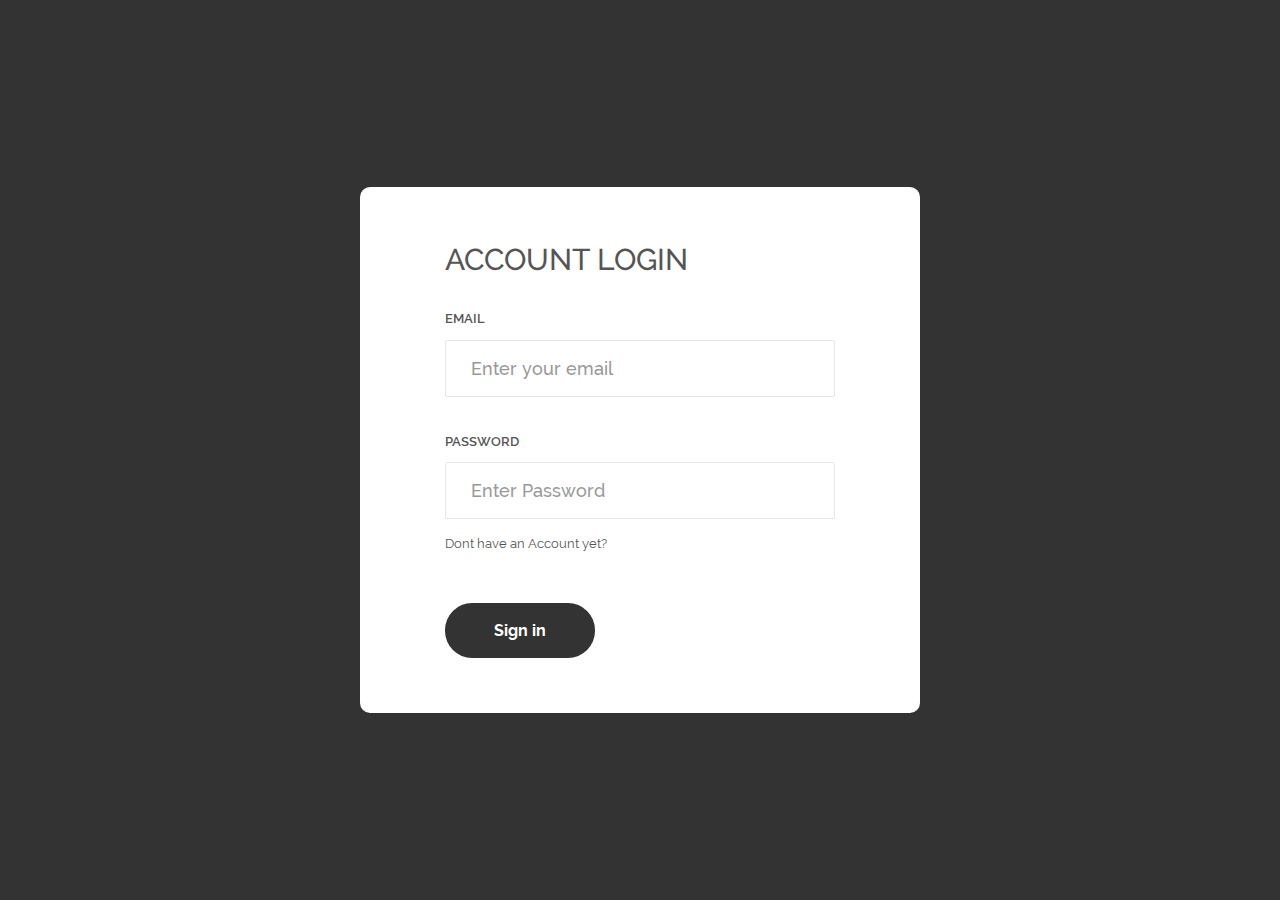
<file: frontend/signin.html>
<!DOCTYPE html>
<html lang="en">
<head>
	<title>Signin</title>
	<meta charset="UTF-8">
	<meta name="viewport" content="width=device-width, initial-scale=1">
<!--===============================================================================================-->	
	<link rel="icon" type="image/png" href="images/icons/favicon.ico"/>
<!--===============================================================================================-->
	<link rel="stylesheet" type="text/css" href="vendor/bootstrap/css/bootstrap.min.css">
<!--===============================================================================================-->
	<link rel="stylesheet" type="text/css" href="fonts/font-awesome-4.7.0/css/font-awesome.min.css">
<!--===============================================================================================-->
	<link rel="stylesheet" type="text/css" href="fonts/Linearicons-Free-v1.0.0/icon-font.min.css">
<!--===============================================================================================-->
	<link rel="stylesheet" type="text/css" href="vendor/animate/animate.css">
<!--===============================================================================================-->	
	<link rel="stylesheet" type="text/css" href="vendor/css-hamburgers/hamburgers.min.css">
<!--===============================================================================================-->
	<link rel="stylesheet" type="text/css" href="vendor/animsition/css/animsition.min.css">
<!--===============================================================================================-->
	<link rel="stylesheet" type="text/css" href="vendor/select2/select2.min.css">
<!--===============================================================================================-->	
	<link rel="stylesheet" type="text/css" href="vendor/daterangepicker/daterangepicker.css">
<!--===============================================================================================-->
	<link rel="stylesheet" type="text/css" href="css/util.css">
	<link rel="stylesheet" type="text/css" href="css/main.css">
<!--===============================================================================================-->
</head>
<body>
	<!-- <a href="/">
		<h3>Home</h3>
	</a> -->
	<div class="limiter">
		<div class="container-login100">
			<div class="wrap-login100 p-l-85 p-r-85 p-t-55 p-b-55">
				<form action="index.html" method="post" class="login100-form validate-form flex-sb flex-w">
                    
					<span class="login100-form-title p-b-32">
						Account Login
					</span>

					<span class="txt1 p-b-11">
						Email
					</span>
					<div class="wrap-input100 validate-input m-b-36" data-validate = "Username is required">
						<input class="input100" type="email" name="email" id="email" placeholder="Enter your email">
						<span class="focus-input100"></span>
					</div>
					
					<span class="txt1 p-b-11">
						Password
					</span>
					<div class="wrap-input100 validate-input m-b-12" data-validate = "Password is required">
						<!-- <span class="btn-show-pass">
							<i class="fa fa-eye"></i>
						</span> -->
						<input class="input100" type="password" name="password" id="password" placeholder="Enter Password">
					</div>
					
					<div class="flex-sb-m w-full p-b-48">
						<!-- <div class="contact100-form-checkbox">
							<input class="input-checkbox100" id="ckb1" type="checkbox" name="remember-me">
							<label class="label-checkbox100" for="ckb1">
								Remember me
							</label>
						</div> -->

						<div>
							<a href="signup.html" class="txt3">
								Dont have an Account yet?
							</a>
						</div>

                        <!-- <div>
							<a href="#" class="txt3">
								Forgot Password?
							</a>
						</div> -->
					</div>

					<div class="container-login100-form-btn">
						<button class="login100-form-btn" onClick="auth(e)" type="submit">
							Sign in
						</button>
					</div>

				</form>
			</div>
		</div>
	</div>
	

	<div id="dropDownSelect1"></div>
	
<!--===============================================================================================-->
	<script src="vendor/jquery/jquery-3.2.1.min.js "></script>
<!--===============================================================================================-->
	<script src="vendor/animsition/js/animsition.min.js "></script>
<!--===============================================================================================-->
	<script src="vendor/bootstrap/js/popper.js "></script>
	<script src="vendor/bootstrap/js/bootstrap.min.js "></script>
<!--===============================================================================================-->
	<script src="vendor/select2/select2.min.js "></script>
<!--===============================================================================================-->
	<script src="vendor/daterangepicker/moment.min.js "></script>
	<script src="vendor/daterangepicker/daterangepicker.js "></script>
<!--===============================================================================================-->
	<script src="vendor/countdowntime/countdowntime.js "></script>
<!--===============================================================================================-->
<!--	<script src="js/main.js"></script>-->
	<script>


		function auth(event) {
          e.preventDefault();


            let password = $('#password').val();
            let email = $('#email').val();

            $.ajax({
                type: 'POST',
                dataType: 'json',
                data: {

                    "email": email,
                    "password": password,
                },

                url: "http://127.0.0.1:8002/api/login/",
                error: function (xhr, status, error) {

                    var err_msg = ''
                    for (var prop in xhr.responseJSON) {
                        err_msg += prop + ': ' + xhr.responseJSON[prop] + '\n';
                    }

                    alert(err_msg);
                },
                success: function (result) {
                    alert('Successfully.');

<!--                    window.location.replace("/localhost:63342/user_auth/index.html/");-->
                }
            });
        };



	</script>

</body>
</html>
</file>
<file: frontend/vendor/daterangepicker/daterangepicker.css>
.daterangepicker {
  position: absolute;
  color: inherit;
  background-color: #fff;
  border-radius: 4px;
  width: 278px;
  padding: 4px;
  margin-top: 1px;
  top: 100px;
  left: 20px;
  /* Calendars */ }
  .daterangepicker:before, .daterangepicker:after {
    position: absolute;
    display: inline-block;
    border-bottom-color: rgba(0, 0, 0, 0.2);
    content: ''; }
  .daterangepicker:before {
    top: -7px;
    border-right: 7px solid transparent;
    border-left: 7px solid transparent;
    border-bottom: 7px solid #ccc; }
  .daterangepicker:after {
    top: -6px;
    border-right: 6px solid transparent;
    border-bottom: 6px solid #fff;
    border-left: 6px solid transparent; }
  .daterangepicker.opensleft:before {
    right: 9px; }
  .daterangepicker.opensleft:after {
    right: 10px; }
  .daterangepicker.openscenter:before {
    left: 0;
    right: 0;
    width: 0;
    margin-left: auto;
    margin-right: auto; }
  .daterangepicker.openscenter:after {
    left: 0;
    right: 0;
    width: 0;
    margin-left: auto;
    margin-right: auto; }
  .daterangepicker.opensright:before {
    left: 9px; }
  .daterangepicker.opensright:after {
    left: 10px; }
  .daterangepicker.dropup {
    margin-top: -5px; }
    .daterangepicker.dropup:before {
      top: initial;
      bottom: -7px;
      border-bottom: initial;
      border-top: 7px solid #ccc; }
    .daterangepicker.dropup:after {
      top: initial;
      bottom: -6px;
      border-bottom: initial;
      border-top: 6px solid #fff; }
  .daterangepicker.dropdown-menu {
    max-width: none;
    z-index: 3001; }
  .daterangepicker.single .ranges, .daterangepicker.single .calendar {
    float: none; }
  .daterangepicker.show-calendar .calendar {
    display: block; }
  .daterangepicker .calendar {
    display: none;
    max-width: 270px;
    margin: 4px; }
    .daterangepicker .calendar.single .calendar-table {
      border: none; }
    .daterangepicker .calendar th, .daterangepicker .calendar td {
      white-space: nowrap;
      text-align: center;
      min-width: 32px; }
  .daterangepicker .calendar-table {
    border: 1px solid #fff;
    padding: 4px;
    border-radius: 4px;
    background-color: #fff; }
  .daterangepicker table {
    width: 100%;
    margin: 0; }
  .daterangepicker td, .daterangepicker th {
    text-align: center;
    width: 20px;
    height: 20px;
    border-radius: 4px;
    border: 1px solid transparent;
    white-space: nowrap;
    cursor: pointer; }
    .daterangepicker td.available:hover, .daterangepicker th.available:hover {
      background-color: #eee;
      border-color: transparent;
      color: inherit; }
    .daterangepicker td.week, .daterangepicker th.week {
      font-size: 80%;
      color: #ccc; }
  .daterangepicker td.off, .daterangepicker td.off.in-range, .daterangepicker td.off.start-date, .daterangepicker td.off.end-date {
    background-color: #fff;
    border-color: transparent;
    color: #999; }
  .daterangepicker td.in-range {
    background-color: #ebf4f8;
    border-color: transparent;
    color: #000;
    border-radius: 0; }
  .daterangepicker td.start-date {
    border-radius: 4px 0 0 4px; }
  .daterangepicker td.end-date {
    border-radius: 0 4px 4px 0; }
  .daterangepicker td.start-date.end-date {
    border-radius: 4px; }
  .daterangepicker td.active, .daterangepicker td.active:hover {
    background-color: #357ebd;
    border-color: transparent;
    color: #fff; }
  .daterangepicker th.month {
    width: auto; }
  .daterangepicker td.disabled, .daterangepicker option.disabled {
    color: #999;
    cursor: not-allowed;
    text-decoration: line-through; }
  .daterangepicker select.monthselect, .daterangepicker select.yearselect {
    font-size: 12px;
    padding: 1px;
    height: auto;
    margin: 0;
    cursor: default; }
  .daterangepicker select.monthselect {
    margin-right: 2%;
    width: 56%; }
  .daterangepicker select.yearselect {
    width: 40%; }
  .daterangepicker select.hourselect, .daterangepicker select.minuteselect, .daterangepicker select.secondselect, .daterangepicker select.ampmselect {
    width: 50px;
    margin-bottom: 0; }
  .daterangepicker .input-mini {
    border: 1px solid #ccc;
    border-radius: 4px;
    color: #555;
    height: 30px;
    line-height: 30px;
    display: block;
    vertical-align: middle;
    margin: 0 0 5px 0;
    padding: 0 6px 0 28px;
    width: 100%; }
    .daterangepicker .input-mini.active {
      border: 1px solid #08c;
      border-radius: 4px; }
  .daterangepicker .daterangepicker_input {
    position: relative; }
    .daterangepicker .daterangepicker_input i {
      position: absolute;
      left: 8px;
      top: 8px; }
  .daterangepicker.rtl .input-mini {
    padding-right: 28px;
    padding-left: 6px; }
  .daterangepicker.rtl .daterangepicker_input i {
    left: auto;
    right: 8px; }
  .daterangepicker .calendar-time {
    text-align: center;
    margin: 5px auto;
    line-height: 30px;
    position: relative;
    padding-left: 28px; }
    .daterangepicker .calendar-time select.disabled {
      color: #ccc;
      cursor: not-allowed; }

.ranges {
  font-size: 11px;
  float: none;
  margin: 4px;
  text-align: left; }
  .ranges ul {
    list-style: none;
    margin: 0 auto;
    padding: 0;
    width: 100%; }
  .ranges li {
    font-size: 13px;
    background-color: #f5f5f5;
    border: 1px solid #f5f5f5;
    border-radius: 4px;
    color: #08c;
    padding: 3px 12px;
    margin-bottom: 8px;
    cursor: pointer; }
    .ranges li:hover {
      background-color: #08c;
      border: 1px solid #08c;
      color: #fff; }
    .ranges li.active {
      background-color: #08c;
      border: 1px solid #08c;
      color: #fff; }

/*  Larger Screen Styling */
@media (min-width: 564px) {
  .daterangepicker {
    width: auto; }
    .daterangepicker .ranges ul {
      width: 160px; }
    .daterangepicker.single .ranges ul {
      width: 100%; }
    .daterangepicker.single .calendar.left {
      clear: none; }
    .daterangepicker.single.ltr .ranges, .daterangepicker.single.ltr .calendar {
      float: left; }
    .daterangepicker.single.rtl .ranges, .daterangepicker.single.rtl .calendar {
      float: right; }
    .daterangepicker.ltr {
      direction: ltr;
      text-align: left; }
      .daterangepicker.ltr .calendar.left {
        clear: left;
        margin-right: 0; }
        .daterangepicker.ltr .calendar.left .calendar-table {
          border-right: none;
          border-top-right-radius: 0;
          border-bottom-right-radius: 0; }
      .daterangepicker.ltr .calendar.right {
        margin-left: 0; }
        .daterangepicker.ltr .calendar.right .calendar-table {
          border-left: none;
          border-top-left-radius: 0;
          border-bottom-left-radius: 0; }
      .daterangepicker.ltr .left .daterangepicker_input {
        padding-right: 12px; }
      .daterangepicker.ltr .calendar.left .calendar-table {
        padding-right: 12px; }
      .daterangepicker.ltr .ranges, .daterangepicker.ltr .calendar {
        float: left; }
    .daterangepicker.rtl {
      direction: rtl;
      text-align: right; }
      .daterangepicker.rtl .calendar.left {
        clear: right;
        margin-left: 0; }
        .daterangepicker.rtl .calendar.left .calendar-table {
          border-left: none;
          border-top-left-radius: 0;
          border-bottom-left-radius: 0; }
      .daterangepicker.rtl .calendar.right {
        margin-right: 0; }
        .daterangepicker.rtl .calendar.right .calendar-table {
          border-right: none;
          border-top-right-radius: 0;
          border-bottom-right-radius: 0; }
      .daterangepicker.rtl .left .daterangepicker_input {
        padding-left: 12px; }
      .daterangepicker.rtl .calendar.left .calendar-table {
        padding-left: 12px; }
      .daterangepicker.rtl .ranges, .daterangepicker.rtl .calendar {
        text-align: right;
        float: right; } }
@media (min-width: 730px) {
  .daterangepicker .ranges {
    width: auto; }
  .daterangepicker.ltr .ranges {
    float: left; }
  .daterangepicker.rtl .ranges {
    float: right; }
  .daterangepicker .calendar.left {
    clear: none !important; } }
</file>
<file: frontend/css/util.css>
/*[ FONT SIZE ]
///////////////////////////////////////////////////////////
*/
.fs-1 {font-size: 1px;}
.fs-2 {font-size: 2px;}
.fs-3 {font-size: 3px;}
.fs-4 {font-size: 4px;}
.fs-5 {font-size: 5px;}
.fs-6 {font-size: 6px;}
.fs-7 {font-size: 7px;}
.fs-8 {font-size: 8px;}
.fs-9 {font-size: 9px;}
.fs-10 {font-size: 10px;}
.fs-11 {font-size: 11px;}
.fs-12 {font-size: 12px;}
.fs-13 {font-size: 13px;}
.fs-14 {font-size: 14px;}
.fs-15 {font-size: 15px;}
.fs-16 {font-size: 16px;}
.fs-17 {font-size: 17px;}
.fs-18 {font-size: 18px;}
.fs-19 {font-size: 19px;}
.fs-20 {font-size: 20px;}
.fs-21 {font-size: 21px;}
.fs-22 {font-size: 22px;}
.fs-23 {font-size: 23px;}
.fs-24 {font-size: 24px;}
.fs-25 {font-size: 25px;}
.fs-26 {font-size: 26px;}
.fs-27 {font-size: 27px;}
.fs-28 {font-size: 28px;}
.fs-29 {font-size: 29px;}
.fs-30 {font-size: 30px;}
.fs-31 {font-size: 31px;}
.fs-32 {font-size: 32px;}
.fs-33 {font-size: 33px;}
.fs-34 {font-size: 34px;}
.fs-35 {font-size: 35px;}
.fs-36 {font-size: 36px;}
.fs-37 {font-size: 37px;}
.fs-38 {font-size: 38px;}
.fs-39 {font-size: 39px;}
.fs-40 {font-size: 40px;}
.fs-41 {font-size: 41px;}
.fs-42 {font-size: 42px;}
.fs-43 {font-size: 43px;}
.fs-44 {font-size: 44px;}
.fs-45 {font-size: 45px;}
.fs-46 {font-size: 46px;}
.fs-47 {font-size: 47px;}
.fs-48 {font-size: 48px;}
.fs-49 {font-size: 49px;}
.fs-50 {font-size: 50px;}
.fs-51 {font-size: 51px;}
.fs-52 {font-size: 52px;}
.fs-53 {font-size: 53px;}
.fs-54 {font-size: 54px;}
.fs-55 {font-size: 55px;}
.fs-56 {font-size: 56px;}
.fs-57 {font-size: 57px;}
.fs-58 {font-size: 58px;}
.fs-59 {font-size: 59px;}
.fs-60 {font-size: 60px;}
.fs-61 {font-size: 61px;}
.fs-62 {font-size: 62px;}
.fs-63 {font-size: 63px;}
.fs-64 {font-size: 64px;}
.fs-65 {font-size: 65px;}
.fs-66 {font-size: 66px;}
.fs-67 {font-size: 67px;}
.fs-68 {font-size: 68px;}
.fs-69 {font-size: 69px;}
.fs-70 {font-size: 70px;}
.fs-71 {font-size: 71px;}
.fs-72 {font-size: 72px;}
.fs-73 {font-size: 73px;}
.fs-74 {font-size: 74px;}
.fs-75 {font-size: 75px;}
.fs-76 {font-size: 76px;}
.fs-77 {font-size: 77px;}
.fs-78 {font-size: 78px;}
.fs-79 {font-size: 79px;}
.fs-80 {font-size: 80px;}
.fs-81 {font-size: 81px;}
.fs-82 {font-size: 82px;}
.fs-83 {font-size: 83px;}
.fs-84 {font-size: 84px;}
.fs-85 {font-size: 85px;}
.fs-86 {font-size: 86px;}
.fs-87 {font-size: 87px;}
.fs-88 {font-size: 88px;}
.fs-89 {font-size: 89px;}
.fs-90 {font-size: 90px;}
.fs-91 {font-size: 91px;}
.fs-92 {font-size: 92px;}
.fs-93 {font-size: 93px;}
.fs-94 {font-size: 94px;}
.fs-95 {font-size: 95px;}
.fs-96 {font-size: 96px;}
.fs-97 {font-size: 97px;}
.fs-98 {font-size: 98px;}
.fs-99 {font-size: 99px;}
.fs-100 {font-size: 100px;}
.fs-101 {font-size: 101px;}
.fs-102 {font-size: 102px;}
.fs-103 {font-size: 103px;}
.fs-104 {font-size: 104px;}
.fs-105 {font-size: 105px;}
.fs-106 {font-size: 106px;}
.fs-107 {font-size: 107px;}
.fs-108 {font-size: 108px;}
.fs-109 {font-size: 109px;}
.fs-110 {font-size: 110px;}
.fs-111 {font-size: 111px;}
.fs-112 {font-size: 112px;}
.fs-113 {font-size: 113px;}
.fs-114 {font-size: 114px;}
.fs-115 {font-size: 115px;}
.fs-116 {font-size: 116px;}
.fs-117 {font-size: 117px;}
.fs-118 {font-size: 118px;}
.fs-119 {font-size: 119px;}
.fs-120 {font-size: 120px;}
.fs-121 {font-size: 121px;}
.fs-122 {font-size: 122px;}
.fs-123 {font-size: 123px;}
.fs-124 {font-size: 124px;}
.fs-125 {font-size: 125px;}
.fs-126 {font-size: 126px;}
.fs-127 {font-size: 127px;}
.fs-128 {font-size: 128px;}
.fs-129 {font-size: 129px;}
.fs-130 {font-size: 130px;}
.fs-131 {font-size: 131px;}
.fs-132 {font-size: 132px;}
.fs-133 {font-size: 133px;}
.fs-134 {font-size: 134px;}
.fs-135 {font-size: 135px;}
.fs-136 {font-size: 136px;}
.fs-137 {font-size: 137px;}
.fs-138 {font-size: 138px;}
.fs-139 {font-size: 139px;}
.fs-140 {font-size: 140px;}
.fs-141 {font-size: 141px;}
.fs-142 {font-size: 142px;}
.fs-143 {font-size: 143px;}
.fs-144 {font-size: 144px;}
.fs-145 {font-size: 145px;}
.fs-146 {font-size: 146px;}
.fs-147 {font-size: 147px;}
.fs-148 {font-size: 148px;}
.fs-149 {font-size: 149px;}
.fs-150 {font-size: 150px;}
.fs-151 {font-size: 151px;}
.fs-152 {font-size: 152px;}
.fs-153 {font-size: 153px;}
.fs-154 {font-size: 154px;}
.fs-155 {font-size: 155px;}
.fs-156 {font-size: 156px;}
.fs-157 {font-size: 157px;}
.fs-158 {font-size: 158px;}
.fs-159 {font-size: 159px;}
.fs-160 {font-size: 160px;}
.fs-161 {font-size: 161px;}
.fs-162 {font-size: 162px;}
.fs-163 {font-size: 163px;}
.fs-164 {font-size: 164px;}
.fs-165 {font-size: 165px;}
.fs-166 {font-size: 166px;}
.fs-167 {font-size: 167px;}
.fs-168 {font-size: 168px;}
.fs-169 {font-size: 169px;}
.fs-170 {font-size: 170px;}
.fs-171 {font-size: 171px;}
.fs-172 {font-size: 172px;}
.fs-173 {font-size: 173px;}
.fs-174 {font-size: 174px;}
.fs-175 {font-size: 175px;}
.fs-176 {font-size: 176px;}
.fs-177 {font-size: 177px;}
.fs-178 {font-size: 178px;}
.fs-179 {font-size: 179px;}
.fs-180 {font-size: 180px;}
.fs-181 {font-size: 181px;}
.fs-182 {font-size: 182px;}
.fs-183 {font-size: 183px;}
.fs-184 {font-size: 184px;}
.fs-185 {font-size: 185px;}
.fs-186 {font-size: 186px;}
.fs-187 {font-size: 187px;}
.fs-188 {font-size: 188px;}
.fs-189 {font-size: 189px;}
.fs-190 {font-size: 190px;}
.fs-191 {font-size: 191px;}
.fs-192 {font-size: 192px;}
.fs-193 {font-size: 193px;}
.fs-194 {font-size: 194px;}
.fs-195 {font-size: 195px;}
.fs-196 {font-size: 196px;}
.fs-197 {font-size: 197px;}
.fs-198 {font-size: 198px;}
.fs-199 {font-size: 199px;}
.fs-200 {font-size: 200px;}

/*[ PADDING ]
///////////////////////////////////////////////////////////
*/
.p-t-0 {padding-top: 0px;}
.p-t-1 {padding-top: 1px;}
.p-t-2 {padding-top: 2px;}
.p-t-3 {padding-top: 3px;}
.p-t-4 {padding-top: 4px;}
.p-t-5 {padding-top: 5px;}
.p-t-6 {padding-top: 6px;}
.p-t-7 {padding-top: 7px;}
.p-t-8 {padding-top: 8px;}
.p-t-9 {padding-top: 9px;}
.p-t-10 {padding-top: 10px;}
.p-t-11 {padding-top: 11px;}
.p-t-12 {padding-top: 12px;}
.p-t-13 {padding-top: 13px;}
.p-t-14 {padding-top: 14px;}
.p-t-15 {padding-top: 15px;}
.p-t-16 {padding-top: 16px;}
.p-t-17 {padding-top: 17px;}
.p-t-18 {padding-top: 18px;}
.p-t-19 {padding-top: 19px;}
.p-t-20 {padding-top: 20px;}
.p-t-21 {padding-top: 21px;}
.p-t-22 {padding-top: 22px;}
.p-t-23 {padding-top: 23px;}
.p-t-24 {padding-top: 24px;}
.p-t-25 {padding-top: 25px;}
.p-t-26 {padding-top: 26px;}
.p-t-27 {padding-top: 27px;}
.p-t-28 {padding-top: 28px;}
.p-t-29 {padding-top: 29px;}
.p-t-30 {padding-top: 30px;}
.p-t-31 {padding-top: 31px;}
.p-t-32 {padding-top: 32px;}
.p-t-33 {padding-top: 33px;}
.p-t-34 {padding-top: 34px;}
.p-t-35 {padding-top: 35px;}
.p-t-36 {padding-top: 36px;}
.p-t-37 {padding-top: 37px;}
.p-t-38 {padding-top: 38px;}
.p-t-39 {padding-top: 39px;}
.p-t-40 {padding-top: 40px;}
.p-t-41 {padding-top: 41px;}
.p-t-42 {padding-top: 42px;}
.p-t-43 {padding-top: 43px;}
.p-t-44 {padding-top: 44px;}
.p-t-45 {padding-top: 45px;}
.p-t-46 {padding-top: 46px;}
.p-t-47 {padding-top: 47px;}
.p-t-48 {padding-top: 48px;}
.p-t-49 {padding-top: 49px;}
.p-t-50 {padding-top: 50px;}
.p-t-51 {padding-top: 51px;}
.p-t-52 {padding-top: 52px;}
.p-t-53 {padding-top: 53px;}
.p-t-54 {padding-top: 54px;}
.p-t-55 {padding-top: 55px;}
.p-t-56 {padding-top: 56px;}
.p-t-57 {padding-top: 57px;}
.p-t-58 {padding-top: 58px;}
.p-t-59 {padding-top: 59px;}
.p-t-60 {padding-top: 60px;}
.p-t-61 {padding-top: 61px;}
.p-t-62 {padding-top: 62px;}
.p-t-63 {padding-top: 63px;}
.p-t-64 {padding-top: 64px;}
.p-t-65 {padding-top: 65px;}
.p-t-66 {padding-top: 66px;}
.p-t-67 {padding-top: 67px;}
.p-t-68 {padding-top: 68px;}
.p-t-69 {padding-top: 69px;}
.p-t-70 {padding-top: 70px;}
.p-t-71 {padding-top: 71px;}
.p-t-72 {padding-top: 72px;}
.p-t-73 {padding-top: 73px;}
.p-t-74 {padding-top: 74px;}
.p-t-75 {padding-top: 75px;}
.p-t-76 {padding-top: 76px;}
.p-t-77 {padding-top: 77px;}
.p-t-78 {padding-top: 78px;}
.p-t-79 {padding-top: 79px;}
.p-t-80 {padding-top: 80px;}
.p-t-81 {padding-top: 81px;}
.p-t-82 {padding-top: 82px;}
.p-t-83 {padding-top: 83px;}
.p-t-84 {padding-top: 84px;}
.p-t-85 {padding-top: 85px;}
.p-t-86 {padding-top: 86px;}
.p-t-87 {padding-top: 87px;}
.p-t-88 {padding-top: 88px;}
.p-t-89 {padding-top: 89px;}
.p-t-90 {padding-top: 90px;}
.p-t-91 {padding-top: 91px;}
.p-t-92 {padding-top: 92px;}
.p-t-93 {padding-top: 93px;}
.p-t-94 {padding-top: 94px;}
.p-t-95 {padding-top: 95px;}
.p-t-96 {padding-top: 96px;}
.p-t-97 {padding-top: 97px;}
.p-t-98 {padding-top: 98px;}
.p-t-99 {padding-top: 99px;}
.p-t-100 {padding-top: 100px;}
.p-t-101 {padding-top: 101px;}
.p-t-102 {padding-top: 102px;}
.p-t-103 {padding-top: 103px;}
.p-t-104 {padding-top: 104px;}
.p-t-105 {padding-top: 105px;}
.p-t-106 {padding-top: 106px;}
.p-t-107 {padding-top: 107px;}
.p-t-108 {padding-top: 108px;}
.p-t-109 {padding-top: 109px;}
.p-t-110 {padding-top: 110px;}
.p-t-111 {padding-top: 111px;}
.p-t-112 {padding-top: 112px;}
.p-t-113 {padding-top: 113px;}
.p-t-114 {padding-top: 114px;}
.p-t-115 {padding-top: 115px;}
.p-t-116 {padding-top: 116px;}
.p-t-117 {padding-top: 117px;}
.p-t-118 {padding-top: 118px;}
.p-t-119 {padding-top: 119px;}
.p-t-120 {padding-top: 120px;}
.p-t-121 {padding-top: 121px;}
.p-t-122 {padding-top: 122px;}
.p-t-123 {padding-top: 123px;}
.p-t-124 {padding-top: 124px;}
.p-t-125 {padding-top: 125px;}
.p-t-126 {padding-top: 126px;}
.p-t-127 {padding-top: 127px;}
.p-t-128 {padding-top: 128px;}
.p-t-129 {padding-top: 129px;}
.p-t-130 {padding-top: 130px;}
.p-t-131 {padding-top: 131px;}
.p-t-132 {padding-top: 132px;}
.p-t-133 {padding-top: 133px;}
.p-t-134 {padding-top: 134px;}
.p-t-135 {padding-top: 135px;}
.p-t-136 {padding-top: 136px;}
.p-t-137 {padding-top: 137px;}
.p-t-138 {padding-top: 138px;}
.p-t-139 {padding-top: 139px;}
.p-t-140 {padding-top: 140px;}
.p-t-141 {padding-top: 141px;}
.p-t-142 {padding-top: 142px;}
.p-t-143 {padding-top: 143px;}
.p-t-144 {padding-top: 144px;}
.p-t-145 {padding-top: 145px;}
.p-t-146 {padding-top: 146px;}
.p-t-147 {padding-top: 147px;}
.p-t-148 {padding-top: 148px;}
.p-t-149 {padding-top: 149px;}
.p-t-150 {padding-top: 150px;}
.p-t-151 {padding-top: 151px;}
.p-t-152 {padding-top: 152px;}
.p-t-153 {padding-top: 153px;}
.p-t-154 {padding-top: 154px;}
.p-t-155 {padding-top: 155px;}
.p-t-156 {padding-top: 156px;}
.p-t-157 {padding-top: 157px;}
.p-t-158 {padding-top: 158px;}
.p-t-159 {padding-top: 159px;}
.p-t-160 {padding-top: 160px;}
.p-t-161 {padding-top: 161px;}
.p-t-162 {padding-top: 162px;}
.p-t-163 {padding-top: 163px;}
.p-t-164 {padding-top: 164px;}
.p-t-165 {padding-top: 165px;}
.p-t-166 {padding-top: 166px;}
.p-t-167 {padding-top: 167px;}
.p-t-168 {padding-top: 168px;}
.p-t-169 {padding-top: 169px;}
.p-t-170 {padding-top: 170px;}
.p-t-171 {padding-top: 171px;}
.p-t-172 {padding-top: 172px;}
.p-t-173 {padding-top: 173px;}
.p-t-174 {padding-top: 174px;}
.p-t-175 {padding-top: 175px;}
.p-t-176 {padding-top: 176px;}
.p-t-177 {padding-top: 177px;}
.p-t-178 {padding-top: 178px;}
.p-t-179 {padding-top: 179px;}
.p-t-180 {padding-top: 180px;}
.p-t-181 {padding-top: 181px;}
.p-t-182 {padding-top: 182px;}
.p-t-183 {padding-top: 183px;}
.p-t-184 {padding-top: 184px;}
.p-t-185 {padding-top: 185px;}
.p-t-186 {padding-top: 186px;}
.p-t-187 {padding-top: 187px;}
.p-t-188 {padding-top: 188px;}
.p-t-189 {padding-top: 189px;}
.p-t-190 {padding-top: 190px;}
.p-t-191 {padding-top: 191px;}
.p-t-192 {padding-top: 192px;}
.p-t-193 {padding-top: 193px;}
.p-t-194 {padding-top: 194px;}
.p-t-195 {padding-top: 195px;}
.p-t-196 {padding-top: 196px;}
.p-t-197 {padding-top: 197px;}
.p-t-198 {padding-top: 198px;}
.p-t-199 {padding-top: 199px;}
.p-t-200 {padding-top: 200px;}
.p-t-201 {padding-top: 201px;}
.p-t-202 {padding-top: 202px;}
.p-t-203 {padding-top: 203px;}
.p-t-204 {padding-top: 204px;}
.p-t-205 {padding-top: 205px;}
.p-t-206 {padding-top: 206px;}
.p-t-207 {padding-top: 207px;}
.p-t-208 {padding-top: 208px;}
.p-t-209 {padding-top: 209px;}
.p-t-210 {padding-top: 210px;}
.p-t-211 {padding-top: 211px;}
.p-t-212 {padding-top: 212px;}
.p-t-213 {padding-top: 213px;}
.p-t-214 {padding-top: 214px;}
.p-t-215 {padding-top: 215px;}
.p-t-216 {padding-top: 216px;}
.p-t-217 {padding-top: 217px;}
.p-t-218 {padding-top: 218px;}
.p-t-219 {padding-top: 219px;}
.p-t-220 {padding-top: 220px;}
.p-t-221 {padding-top: 221px;}
.p-t-222 {padding-top: 222px;}
.p-t-223 {padding-top: 223px;}
.p-t-224 {padding-top: 224px;}
.p-t-225 {padding-top: 225px;}
.p-t-226 {padding-top: 226px;}
.p-t-227 {padding-top: 227px;}
.p-t-228 {padding-top: 228px;}
.p-t-229 {padding-top: 229px;}
.p-t-230 {padding-top: 230px;}
.p-t-231 {padding-top: 231px;}
.p-t-232 {padding-top: 232px;}
.p-t-233 {padding-top: 233px;}
.p-t-234 {padding-top: 234px;}
.p-t-235 {padding-top: 235px;}
.p-t-236 {padding-top: 236px;}
.p-t-237 {padding-top: 237px;}
.p-t-238 {padding-top: 238px;}
.p-t-239 {padding-top: 239px;}
.p-t-240 {padding-top: 240px;}
.p-t-241 {padding-top: 241px;}
.p-t-242 {padding-top: 242px;}
.p-t-243 {padding-top: 243px;}
.p-t-244 {padding-top: 244px;}
.p-t-245 {padding-top: 245px;}
.p-t-246 {padding-top: 246px;}
.p-t-247 {padding-top: 247px;}
.p-t-248 {padding-top: 248px;}
.p-t-249 {padding-top: 249px;}
.p-t-250 {padding-top: 250px;}
.p-b-0 {padding-bottom: 0px;}
.p-b-1 {padding-bottom: 1px;}
.p-b-2 {padding-bottom: 2px;}
.p-b-3 {padding-bottom: 3px;}
.p-b-4 {padding-bottom: 4px;}
.p-b-5 {padding-bottom: 5px;}
.p-b-6 {padding-bottom: 6px;}
.p-b-7 {padding-bottom: 7px;}
.p-b-8 {padding-bottom: 8px;}
.p-b-9 {padding-bottom: 9px;}
.p-b-10 {padding-bottom: 10px;}
.p-b-11 {padding-bottom: 11px;}
.p-b-12 {padding-bottom: 12px;}
.p-b-13 {padding-bottom: 13px;}
.p-b-14 {padding-bottom: 14px;}
.p-b-15 {padding-bottom: 15px;}
.p-b-16 {padding-bottom: 16px;}
.p-b-17 {padding-bottom: 17px;}
.p-b-18 {padding-bottom: 18px;}
.p-b-19 {padding-bottom: 19px;}
.p-b-20 {padding-bottom: 20px;}
.p-b-21 {padding-bottom: 21px;}
.p-b-22 {padding-bottom: 22px;}
.p-b-23 {padding-bottom: 23px;}
.p-b-24 {padding-bottom: 24px;}
.p-b-25 {padding-bottom: 25px;}
.p-b-26 {padding-bottom: 26px;}
.p-b-27 {padding-bottom: 27px;}
.p-b-28 {padding-bottom: 28px;}
.p-b-29 {padding-bottom: 29px;}
.p-b-30 {padding-bottom: 30px;}
.p-b-31 {padding-bottom: 31px;}
.p-b-32 {padding-bottom: 32px;}
.p-b-33 {padding-bottom: 33px;}
.p-b-34 {padding-bottom: 34px;}
.p-b-35 {padding-bottom: 35px;}
.p-b-36 {padding-bottom: 36px;}
.p-b-37 {padding-bottom: 37px;}
.p-b-38 {padding-bottom: 38px;}
.p-b-39 {padding-bottom: 39px;}
.p-b-40 {padding-bottom: 40px;}
.p-b-41 {padding-bottom: 41px;}
.p-b-42 {padding-bottom: 42px;}
.p-b-43 {padding-bottom: 43px;}
.p-b-44 {padding-bottom: 44px;}
.p-b-45 {padding-bottom: 45px;}
.p-b-46 {padding-bottom: 46px;}
.p-b-47 {padding-bottom: 47px;}
.p-b-48 {padding-bottom: 48px;}
.p-b-49 {padding-bottom: 49px;}
.p-b-50 {padding-bottom: 50px;}
.p-b-51 {padding-bottom: 51px;}
.p-b-52 {padding-bottom: 52px;}
.p-b-53 {padding-bottom: 53px;}
.p-b-54 {padding-bottom: 54px;}
.p-b-55 {padding-bottom: 55px;}
.p-b-56 {padding-bottom: 56px;}
.p-b-57 {padding-bottom: 57px;}
.p-b-58 {padding-bottom: 58px;}
.p-b-59 {padding-bottom: 59px;}
.p-b-60 {padding-bottom: 60px;}
.p-b-61 {padding-bottom: 61px;}
.p-b-62 {padding-bottom: 62px;}
.p-b-63 {padding-bottom: 63px;}
.p-b-64 {padding-bottom: 64px;}
.p-b-65 {padding-bottom: 65px;}
.p-b-66 {padding-bottom: 66px;}
.p-b-67 {padding-bottom: 67px;}
.p-b-68 {padding-bottom: 68px;}
.p-b-69 {padding-bottom: 69px;}
.p-b-70 {padding-bottom: 70px;}
.p-b-71 {padding-bottom: 71px;}
.p-b-72 {padding-bottom: 72px;}
.p-b-73 {padding-bottom: 73px;}
.p-b-74 {padding-bottom: 74px;}
.p-b-75 {padding-bottom: 75px;}
.p-b-76 {padding-bottom: 76px;}
.p-b-77 {padding-bottom: 77px;}
.p-b-78 {padding-bottom: 78px;}
.p-b-79 {padding-bottom: 79px;}
.p-b-80 {padding-bottom: 80px;}
.p-b-81 {padding-bottom: 81px;}
.p-b-82 {padding-bottom: 82px;}
.p-b-83 {padding-bottom: 83px;}
.p-b-84 {padding-bottom: 84px;}
.p-b-85 {padding-bottom: 85px;}
.p-b-86 {padding-bottom: 86px;}
.p-b-87 {padding-bottom: 87px;}
.p-b-88 {padding-bottom: 88px;}
.p-b-89 {padding-bottom: 89px;}
.p-b-90 {padding-bottom: 90px;}
.p-b-91 {padding-bottom: 91px;}
.p-b-92 {padding-bottom: 92px;}
.p-b-93 {padding-bottom: 93px;}
.p-b-94 {padding-bottom: 94px;}
.p-b-95 {padding-bottom: 95px;}
.p-b-96 {padding-bottom: 96px;}
.p-b-97 {padding-bottom: 97px;}
.p-b-98 {padding-bottom: 98px;}
.p-b-99 {padding-bottom: 99px;}
.p-b-100 {padding-bottom: 100px;}
.p-b-101 {padding-bottom: 101px;}
.p-b-102 {padding-bottom: 102px;}
.p-b-103 {padding-bottom: 103px;}
.p-b-104 {padding-bottom: 104px;}
.p-b-105 {padding-bottom: 105px;}
.p-b-106 {padding-bottom: 106px;}
.p-b-107 {padding-bottom: 107px;}
.p-b-108 {padding-bottom: 108px;}
.p-b-109 {padding-bottom: 109px;}
.p-b-110 {padding-bottom: 110px;}
.p-b-111 {padding-bottom: 111px;}
.p-b-112 {padding-bottom: 112px;}
.p-b-113 {padding-bottom: 113px;}
.p-b-114 {padding-bottom: 114px;}
.p-b-115 {padding-bottom: 115px;}
.p-b-116 {padding-bottom: 116px;}
.p-b-117 {padding-bottom: 117px;}
.p-b-118 {padding-bottom: 118px;}
.p-b-119 {padding-bottom: 119px;}
.p-b-120 {padding-bottom: 120px;}
.p-b-121 {padding-bottom: 121px;}
.p-b-122 {padding-bottom: 122px;}
.p-b-123 {padding-bottom: 123px;}
.p-b-124 {padding-bottom: 124px;}
.p-b-125 {padding-bottom: 125px;}
.p-b-126 {padding-bottom: 126px;}
.p-b-127 {padding-bottom: 127px;}
.p-b-128 {padding-bottom: 128px;}
.p-b-129 {padding-bottom: 129px;}
.p-b-130 {padding-bottom: 130px;}
.p-b-131 {padding-bottom: 131px;}
.p-b-132 {padding-bottom: 132px;}
.p-b-133 {padding-bottom: 133px;}
.p-b-134 {padding-bottom: 134px;}
.p-b-135 {padding-bottom: 135px;}
.p-b-136 {padding-bottom: 136px;}
.p-b-137 {padding-bottom: 137px;}
.p-b-138 {padding-bottom: 138px;}
.p-b-139 {padding-bottom: 139px;}
.p-b-140 {padding-bottom: 140px;}
.p-b-141 {padding-bottom: 141px;}
.p-b-142 {padding-bottom: 142px;}
.p-b-143 {padding-bottom: 143px;}
.p-b-144 {padding-bottom: 144px;}
.p-b-145 {padding-bottom: 145px;}
.p-b-146 {padding-bottom: 146px;}
.p-b-147 {padding-bottom: 147px;}
.p-b-148 {padding-bottom: 148px;}
.p-b-149 {padding-bottom: 149px;}
.p-b-150 {padding-bottom: 150px;}
.p-b-151 {padding-bottom: 151px;}
.p-b-152 {padding-bottom: 152px;}
.p-b-153 {padding-bottom: 153px;}
.p-b-154 {padding-bottom: 154px;}
.p-b-155 {padding-bottom: 155px;}
.p-b-156 {padding-bottom: 156px;}
.p-b-157 {padding-bottom: 157px;}
.p-b-158 {padding-bottom: 158px;}
.p-b-159 {padding-bottom: 159px;}
.p-b-160 {padding-bottom: 160px;}
.p-b-161 {padding-bottom: 161px;}
.p-b-162 {padding-bottom: 162px;}
.p-b-163 {padding-bottom: 163px;}
.p-b-164 {padding-bottom: 164px;}
.p-b-165 {padding-bottom: 165px;}
.p-b-166 {padding-bottom: 166px;}
.p-b-167 {padding-bottom: 167px;}
.p-b-168 {padding-bottom: 168px;}
.p-b-169 {padding-bottom: 169px;}
.p-b-170 {padding-bottom: 170px;}
.p-b-171 {padding-bottom: 171px;}
.p-b-172 {padding-bottom: 172px;}
.p-b-173 {padding-bottom: 173px;}
.p-b-174 {padding-bottom: 174px;}
.p-b-175 {padding-bottom: 175px;}
.p-b-176 {padding-bottom: 176px;}
.p-b-177 {padding-bottom: 177px;}
.p-b-178 {padding-bottom: 178px;}
.p-b-179 {padding-bottom: 179px;}
.p-b-180 {padding-bottom: 180px;}
.p-b-181 {padding-bottom: 181px;}
.p-b-182 {padding-bottom: 182px;}
.p-b-183 {padding-bottom: 183px;}
.p-b-184 {padding-bottom: 184px;}
.p-b-185 {padding-bottom: 185px;}
.p-b-186 {padding-bottom: 186px;}
.p-b-187 {padding-bottom: 187px;}
.p-b-188 {padding-bottom: 188px;}
.p-b-189 {padding-bottom: 189px;}
.p-b-190 {padding-bottom: 190px;}
.p-b-191 {padding-bottom: 191px;}
.p-b-192 {padding-bottom: 192px;}
.p-b-193 {padding-bottom: 193px;}
.p-b-194 {padding-bottom: 194px;}
.p-b-195 {padding-bottom: 195px;}
.p-b-196 {padding-bottom: 196px;}
.p-b-197 {padding-bottom: 197px;}
.p-b-198 {padding-bottom: 198px;}
.p-b-199 {padding-bottom: 199px;}
.p-b-200 {padding-bottom: 200px;}
.p-b-201 {padding-bottom: 201px;}
.p-b-202 {padding-bottom: 202px;}
.p-b-203 {padding-bottom: 203px;}
.p-b-204 {padding-bottom: 204px;}
.p-b-205 {padding-bottom: 205px;}
.p-b-206 {padding-bottom: 206px;}
.p-b-207 {padding-bottom: 207px;}
.p-b-208 {padding-bottom: 208px;}
.p-b-209 {padding-bottom: 209px;}
.p-b-210 {padding-bottom: 210px;}
.p-b-211 {padding-bottom: 211px;}
.p-b-212 {padding-bottom: 212px;}
.p-b-213 {padding-bottom: 213px;}
.p-b-214 {padding-bottom: 214px;}
.p-b-215 {padding-bottom: 215px;}
.p-b-216 {padding-bottom: 216px;}
.p-b-217 {padding-bottom: 217px;}
.p-b-218 {padding-bottom: 218px;}
.p-b-219 {padding-bottom: 219px;}
.p-b-220 {padding-bottom: 220px;}
.p-b-221 {padding-bottom: 221px;}
.p-b-222 {padding-bottom: 222px;}
.p-b-223 {padding-bottom: 223px;}
.p-b-224 {padding-bottom: 224px;}
.p-b-225 {padding-bottom: 225px;}
.p-b-226 {padding-bottom: 226px;}
.p-b-227 {padding-bottom: 227px;}
.p-b-228 {padding-bottom: 228px;}
.p-b-229 {padding-bottom: 229px;}
.p-b-230 {padding-bottom: 230px;}
.p-b-231 {padding-bottom: 231px;}
.p-b-232 {padding-bottom: 232px;}
.p-b-233 {padding-bottom: 233px;}
.p-b-234 {padding-bottom: 234px;}
.p-b-235 {padding-bottom: 235px;}
.p-b-236 {padding-bottom: 236px;}
.p-b-237 {padding-bottom: 237px;}
.p-b-238 {padding-bottom: 238px;}
.p-b-239 {padding-bottom: 239px;}
.p-b-240 {padding-bottom: 240px;}
.p-b-241 {padding-bottom: 241px;}
.p-b-242 {padding-bottom: 242px;}
.p-b-243 {padding-bottom: 243px;}
.p-b-244 {padding-bottom: 244px;}
.p-b-245 {padding-bottom: 245px;}
.p-b-246 {padding-bottom: 246px;}
.p-b-247 {padding-bottom: 247px;}
.p-b-248 {padding-bottom: 248px;}
.p-b-249 {padding-bottom: 249px;}
.p-b-250 {padding-bottom: 250px;}
.p-l-0 {padding-left: 0px;}
.p-l-1 {padding-left: 1px;}
.p-l-2 {padding-left: 2px;}
.p-l-3 {padding-left: 3px;}
.p-l-4 {padding-left: 4px;}
.p-l-5 {padding-left: 5px;}
.p-l-6 {padding-left: 6px;}
.p-l-7 {padding-left: 7px;}
.p-l-8 {padding-left: 8px;}
.p-l-9 {padding-left: 9px;}
.p-l-10 {padding-left: 10px;}
.p-l-11 {padding-left: 11px;}
.p-l-12 {padding-left: 12px;}
.p-l-13 {padding-left: 13px;}
.p-l-14 {padding-left: 14px;}
.p-l-15 {padding-left: 15px;}
.p-l-16 {padding-left: 16px;}
.p-l-17 {padding-left: 17px;}
.p-l-18 {padding-left: 18px;}
.p-l-19 {padding-left: 19px;}
.p-l-20 {padding-left: 20px;}
.p-l-21 {padding-left: 21px;}
.p-l-22 {padding-left: 22px;}
.p-l-23 {padding-left: 23px;}
.p-l-24 {padding-left: 24px;}
.p-l-25 {padding-left: 25px;}
.p-l-26 {padding-left: 26px;}
.p-l-27 {padding-left: 27px;}
.p-l-28 {padding-left: 28px;}
.p-l-29 {padding-left: 29px;}
.p-l-30 {padding-left: 30px;}
.p-l-31 {padding-left: 31px;}
.p-l-32 {padding-left: 32px;}
.p-l-33 {padding-left: 33px;}
.p-l-34 {padding-left: 34px;}
.p-l-35 {padding-left: 35px;}
.p-l-36 {padding-left: 36px;}
.p-l-37 {padding-left: 37px;}
.p-l-38 {padding-left: 38px;}
.p-l-39 {padding-left: 39px;}
.p-l-40 {padding-left: 40px;}
.p-l-41 {padding-left: 41px;}
.p-l-42 {padding-left: 42px;}
.p-l-43 {padding-left: 43px;}
.p-l-44 {padding-left: 44px;}
.p-l-45 {padding-left: 45px;}
.p-l-46 {padding-left: 46px;}
.p-l-47 {padding-left: 47px;}
.p-l-48 {padding-left: 48px;}
.p-l-49 {padding-left: 49px;}
.p-l-50 {padding-left: 50px;}
.p-l-51 {padding-left: 51px;}
.p-l-52 {padding-left: 52px;}
.p-l-53 {padding-left: 53px;}
.p-l-54 {padding-left: 54px;}
.p-l-55 {padding-left: 55px;}
.p-l-56 {padding-left: 56px;}
.p-l-57 {padding-left: 57px;}
.p-l-58 {padding-left: 58px;}
.p-l-59 {padding-left: 59px;}
.p-l-60 {padding-left: 60px;}
.p-l-61 {padding-left: 61px;}
.p-l-62 {padding-left: 62px;}
.p-l-63 {padding-left: 63px;}
.p-l-64 {padding-left: 64px;}
.p-l-65 {padding-left: 65px;}
.p-l-66 {padding-left: 66px;}
.p-l-67 {padding-left: 67px;}
.p-l-68 {padding-left: 68px;}
.p-l-69 {padding-left: 69px;}
.p-l-70 {padding-left: 70px;}
.p-l-71 {padding-left: 71px;}
.p-l-72 {padding-left: 72px;}
.p-l-73 {padding-left: 73px;}
.p-l-74 {padding-left: 74px;}
.p-l-75 {padding-left: 75px;}
.p-l-76 {padding-left: 76px;}
.p-l-77 {padding-left: 77px;}
.p-l-78 {padding-left: 78px;}
.p-l-79 {padding-left: 79px;}
.p-l-80 {padding-left: 80px;}
.p-l-81 {padding-left: 81px;}
.p-l-82 {padding-left: 82px;}
.p-l-83 {padding-left: 83px;}
.p-l-84 {padding-left: 84px;}
.p-l-85 {padding-left: 85px;}
.p-l-86 {padding-left: 86px;}
.p-l-87 {padding-left: 87px;}
.p-l-88 {padding-left: 88px;}
.p-l-89 {padding-left: 89px;}
.p-l-90 {padding-left: 90px;}
.p-l-91 {padding-left: 91px;}
.p-l-92 {padding-left: 92px;}
.p-l-93 {padding-left: 93px;}
.p-l-94 {padding-left: 94px;}
.p-l-95 {padding-left: 95px;}
.p-l-96 {padding-left: 96px;}
.p-l-97 {padding-left: 97px;}
.p-l-98 {padding-left: 98px;}
.p-l-99 {padding-left: 99px;}
.p-l-100 {padding-left: 100px;}
.p-l-101 {padding-left: 101px;}
.p-l-102 {padding-left: 102px;}
.p-l-103 {padding-left: 103px;}
.p-l-104 {padding-left: 104px;}
.p-l-105 {padding-left: 105px;}
.p-l-106 {padding-left: 106px;}
.p-l-107 {padding-left: 107px;}
.p-l-108 {padding-left: 108px;}
.p-l-109 {padding-left: 109px;}
.p-l-110 {padding-left: 110px;}
.p-l-111 {padding-left: 111px;}
.p-l-112 {padding-left: 112px;}
.p-l-113 {padding-left: 113px;}
.p-l-114 {padding-left: 114px;}
.p-l-115 {padding-left: 115px;}
.p-l-116 {padding-left: 116px;}
.p-l-117 {padding-left: 117px;}
.p-l-118 {padding-left: 118px;}
.p-l-119 {padding-left: 119px;}
.p-l-120 {padding-left: 120px;}
.p-l-121 {padding-left: 121px;}
.p-l-122 {padding-left: 122px;}
.p-l-123 {padding-left: 123px;}
.p-l-124 {padding-left: 124px;}
.p-l-125 {padding-left: 125px;}
.p-l-126 {padding-left: 126px;}
.p-l-127 {padding-left: 127px;}
.p-l-128 {padding-left: 128px;}
.p-l-129 {padding-left: 129px;}
.p-l-130 {padding-left: 130px;}
.p-l-131 {padding-left: 131px;}
.p-l-132 {padding-left: 132px;}
.p-l-133 {padding-left: 133px;}
.p-l-134 {padding-left: 134px;}
.p-l-135 {padding-left: 135px;}
.p-l-136 {padding-left: 136px;}
.p-l-137 {padding-left: 137px;}
.p-l-138 {padding-left: 138px;}
.p-l-139 {padding-left: 139px;}
.p-l-140 {padding-left: 140px;}
.p-l-141 {padding-left: 141px;}
.p-l-142 {padding-left: 142px;}
.p-l-143 {padding-left: 143px;}
.p-l-144 {padding-left: 144px;}
.p-l-145 {padding-left: 145px;}
.p-l-146 {padding-left: 146px;}
.p-l-147 {padding-left: 147px;}
.p-l-148 {padding-left: 148px;}
.p-l-149 {padding-left: 149px;}
.p-l-150 {padding-left: 150px;}
.p-l-151 {padding-left: 151px;}
.p-l-152 {padding-left: 152px;}
.p-l-153 {padding-left: 153px;}
.p-l-154 {padding-left: 154px;}
.p-l-155 {padding-left: 155px;}
.p-l-156 {padding-left: 156px;}
.p-l-157 {padding-left: 157px;}
.p-l-158 {padding-left: 158px;}
.p-l-159 {padding-left: 159px;}
.p-l-160 {padding-left: 160px;}
.p-l-161 {padding-left: 161px;}
.p-l-162 {padding-left: 162px;}
.p-l-163 {padding-left: 163px;}
.p-l-164 {padding-left: 164px;}
.p-l-165 {padding-left: 165px;}
.p-l-166 {padding-left: 166px;}
.p-l-167 {padding-left: 167px;}
.p-l-168 {padding-left: 168px;}
.p-l-169 {padding-left: 169px;}
.p-l-170 {padding-left: 170px;}
.p-l-171 {padding-left: 171px;}
.p-l-172 {padding-left: 172px;}
.p-l-173 {padding-left: 173px;}
.p-l-174 {padding-left: 174px;}
.p-l-175 {padding-left: 175px;}
.p-l-176 {padding-left: 176px;}
.p-l-177 {padding-left: 177px;}
.p-l-178 {padding-left: 178px;}
.p-l-179 {padding-left: 179px;}
.p-l-180 {padding-left: 180px;}
.p-l-181 {padding-left: 181px;}
.p-l-182 {padding-left: 182px;}
.p-l-183 {padding-left: 183px;}
.p-l-184 {padding-left: 184px;}
.p-l-185 {padding-left: 185px;}
.p-l-186 {padding-left: 186px;}
.p-l-187 {padding-left: 187px;}
.p-l-188 {padding-left: 188px;}
.p-l-189 {padding-left: 189px;}
.p-l-190 {padding-left: 190px;}
.p-l-191 {padding-left: 191px;}
.p-l-192 {padding-left: 192px;}
.p-l-193 {padding-left: 193px;}
.p-l-194 {padding-left: 194px;}
.p-l-195 {padding-left: 195px;}
.p-l-196 {padding-left: 196px;}
.p-l-197 {padding-left: 197px;}
.p-l-198 {padding-left: 198px;}
.p-l-199 {padding-left: 199px;}
.p-l-200 {padding-left: 200px;}
.p-l-201 {padding-left: 201px;}
.p-l-202 {padding-left: 202px;}
.p-l-203 {padding-left: 203px;}
.p-l-204 {padding-left: 204px;}
.p-l-205 {padding-left: 205px;}
.p-l-206 {padding-left: 206px;}
.p-l-207 {padding-left: 207px;}
.p-l-208 {padding-left: 208px;}
.p-l-209 {padding-left: 209px;}
.p-l-210 {padding-left: 210px;}
.p-l-211 {padding-left: 211px;}
.p-l-212 {padding-left: 212px;}
.p-l-213 {padding-left: 213px;}
.p-l-214 {padding-left: 214px;}
.p-l-215 {padding-left: 215px;}
.p-l-216 {padding-left: 216px;}
.p-l-217 {padding-left: 217px;}
.p-l-218 {padding-left: 218px;}
.p-l-219 {padding-left: 219px;}
.p-l-220 {padding-left: 220px;}
.p-l-221 {padding-left: 221px;}
.p-l-222 {padding-left: 222px;}
.p-l-223 {padding-left: 223px;}
.p-l-224 {padding-left: 224px;}
.p-l-225 {padding-left: 225px;}
.p-l-226 {padding-left: 226px;}
.p-l-227 {padding-left: 227px;}
.p-l-228 {padding-left: 228px;}
.p-l-229 {padding-left: 229px;}
.p-l-230 {padding-left: 230px;}
.p-l-231 {padding-left: 231px;}
.p-l-232 {padding-left: 232px;}
.p-l-233 {padding-left: 233px;}
.p-l-234 {padding-left: 234px;}
.p-l-235 {padding-left: 235px;}
.p-l-236 {padding-left: 236px;}
.p-l-237 {padding-left: 237px;}
.p-l-238 {padding-left: 238px;}
.p-l-239 {padding-left: 239px;}
.p-l-240 {padding-left: 240px;}
.p-l-241 {padding-left: 241px;}
.p-l-242 {padding-left: 242px;}
.p-l-243 {padding-left: 243px;}
.p-l-244 {padding-left: 244px;}
.p-l-245 {padding-left: 245px;}
.p-l-246 {padding-left: 246px;}
.p-l-247 {padding-left: 247px;}
.p-l-248 {padding-left: 248px;}
.p-l-249 {padding-left: 249px;}
.p-l-250 {padding-left: 250px;}
.p-r-0 {padding-right: 0px;}
.p-r-1 {padding-right: 1px;}
.p-r-2 {padding-right: 2px;}
.p-r-3 {padding-right: 3px;}
.p-r-4 {padding-right: 4px;}
.p-r-5 {padding-right: 5px;}
.p-r-6 {padding-right: 6px;}
.p-r-7 {padding-right: 7px;}
.p-r-8 {padding-right: 8px;}
.p-r-9 {padding-right: 9px;}
.p-r-10 {padding-right: 10px;}
.p-r-11 {padding-right: 11px;}
.p-r-12 {padding-right: 12px;}
.p-r-13 {padding-right: 13px;}
.p-r-14 {padding-right: 14px;}
.p-r-15 {padding-right: 15px;}
.p-r-16 {padding-right: 16px;}
.p-r-17 {padding-right: 17px;}
.p-r-18 {padding-right: 18px;}
.p-r-19 {padding-right: 19px;}
.p-r-20 {padding-right: 20px;}
.p-r-21 {padding-right: 21px;}
.p-r-22 {padding-right: 22px;}
.p-r-23 {padding-right: 23px;}
.p-r-24 {padding-right: 24px;}
.p-r-25 {padding-right: 25px;}
.p-r-26 {padding-right: 26px;}
.p-r-27 {padding-right: 27px;}
.p-r-28 {padding-right: 28px;}
.p-r-29 {padding-right: 29px;}
.p-r-30 {padding-right: 30px;}
.p-r-31 {padding-right: 31px;}
.p-r-32 {padding-right: 32px;}
.p-r-33 {padding-right: 33px;}
.p-r-34 {padding-right: 34px;}
.p-r-35 {padding-right: 35px;}
.p-r-36 {padding-right: 36px;}
.p-r-37 {padding-right: 37px;}
.p-r-38 {padding-right: 38px;}
.p-r-39 {padding-right: 39px;}
.p-r-40 {padding-right: 40px;}
.p-r-41 {padding-right: 41px;}
.p-r-42 {padding-right: 42px;}
.p-r-43 {padding-right: 43px;}
.p-r-44 {padding-right: 44px;}
.p-r-45 {padding-right: 45px;}
.p-r-46 {padding-right: 46px;}
.p-r-47 {padding-right: 47px;}
.p-r-48 {padding-right: 48px;}
.p-r-49 {padding-right: 49px;}
.p-r-50 {padding-right: 50px;}
.p-r-51 {padding-right: 51px;}
.p-r-52 {padding-right: 52px;}
.p-r-53 {padding-right: 53px;}
.p-r-54 {padding-right: 54px;}
.p-r-55 {padding-right: 55px;}
.p-r-56 {padding-right: 56px;}
.p-r-57 {padding-right: 57px;}
.p-r-58 {padding-right: 58px;}
.p-r-59 {padding-right: 59px;}
.p-r-60 {padding-right: 60px;}
.p-r-61 {padding-right: 61px;}
.p-r-62 {padding-right: 62px;}
.p-r-63 {padding-right: 63px;}
.p-r-64 {padding-right: 64px;}
.p-r-65 {padding-right: 65px;}
.p-r-66 {padding-right: 66px;}
.p-r-67 {padding-right: 67px;}
.p-r-68 {padding-right: 68px;}
.p-r-69 {padding-right: 69px;}
.p-r-70 {padding-right: 70px;}
.p-r-71 {padding-right: 71px;}
.p-r-72 {padding-right: 72px;}
.p-r-73 {padding-right: 73px;}
.p-r-74 {padding-right: 74px;}
.p-r-75 {padding-right: 75px;}
.p-r-76 {padding-right: 76px;}
.p-r-77 {padding-right: 77px;}
.p-r-78 {padding-right: 78px;}
.p-r-79 {padding-right: 79px;}
.p-r-80 {padding-right: 80px;}
.p-r-81 {padding-right: 81px;}
.p-r-82 {padding-right: 82px;}
.p-r-83 {padding-right: 83px;}
.p-r-84 {padding-right: 84px;}
.p-r-85 {padding-right: 85px;}
.p-r-86 {padding-right: 86px;}
.p-r-87 {padding-right: 87px;}
.p-r-88 {padding-right: 88px;}
.p-r-89 {padding-right: 89px;}
.p-r-90 {padding-right: 90px;}
.p-r-91 {padding-right: 91px;}
.p-r-92 {padding-right: 92px;}
.p-r-93 {padding-right: 93px;}
.p-r-94 {padding-right: 94px;}
.p-r-95 {padding-right: 95px;}
.p-r-96 {padding-right: 96px;}
.p-r-97 {padding-right: 97px;}
.p-r-98 {padding-right: 98px;}
.p-r-99 {padding-right: 99px;}
.p-r-100 {padding-right: 100px;}
.p-r-101 {padding-right: 101px;}
.p-r-102 {padding-right: 102px;}
.p-r-103 {padding-right: 103px;}
.p-r-104 {padding-right: 104px;}
.p-r-105 {padding-right: 105px;}
.p-r-106 {padding-right: 106px;}
.p-r-107 {padding-right: 107px;}
.p-r-108 {padding-right: 108px;}
.p-r-109 {padding-right: 109px;}
.p-r-110 {padding-right: 110px;}
.p-r-111 {padding-right: 111px;}
.p-r-112 {padding-right: 112px;}
.p-r-113 {padding-right: 113px;}
.p-r-114 {padding-right: 114px;}
.p-r-115 {padding-right: 115px;}
.p-r-116 {padding-right: 116px;}
.p-r-117 {padding-right: 117px;}
.p-r-118 {padding-right: 118px;}
.p-r-119 {padding-right: 119px;}
.p-r-120 {padding-right: 120px;}
.p-r-121 {padding-right: 121px;}
.p-r-122 {padding-right: 122px;}
.p-r-123 {padding-right: 123px;}
.p-r-124 {padding-right: 124px;}
.p-r-125 {padding-right: 125px;}
.p-r-126 {padding-right: 126px;}
.p-r-127 {padding-right: 127px;}
.p-r-128 {padding-right: 128px;}
.p-r-129 {padding-right: 129px;}
.p-r-130 {padding-right: 130px;}
.p-r-131 {padding-right: 131px;}
.p-r-132 {padding-right: 132px;}
.p-r-133 {padding-right: 133px;}
.p-r-134 {padding-right: 134px;}
.p-r-135 {padding-right: 135px;}
.p-r-136 {padding-right: 136px;}
.p-r-137 {padding-right: 137px;}
.p-r-138 {padding-right: 138px;}
.p-r-139 {padding-right: 139px;}
.p-r-140 {padding-right: 140px;}
.p-r-141 {padding-right: 141px;}
.p-r-142 {padding-right: 142px;}
.p-r-143 {padding-right: 143px;}
.p-r-144 {padding-right: 144px;}
.p-r-145 {padding-right: 145px;}
.p-r-146 {padding-right: 146px;}
.p-r-147 {padding-right: 147px;}
.p-r-148 {padding-right: 148px;}
.p-r-149 {padding-right: 149px;}
.p-r-150 {padding-right: 150px;}
.p-r-151 {padding-right: 151px;}
.p-r-152 {padding-right: 152px;}
.p-r-153 {padding-right: 153px;}
.p-r-154 {padding-right: 154px;}
.p-r-155 {padding-right: 155px;}
.p-r-156 {padding-right: 156px;}
.p-r-157 {padding-right: 157px;}
.p-r-158 {padding-right: 158px;}
.p-r-159 {padding-right: 159px;}
.p-r-160 {padding-right: 160px;}
.p-r-161 {padding-right: 161px;}
.p-r-162 {padding-right: 162px;}
.p-r-163 {padding-right: 163px;}
.p-r-164 {padding-right: 164px;}
.p-r-165 {padding-right: 165px;}
.p-r-166 {padding-right: 166px;}
.p-r-167 {padding-right: 167px;}
.p-r-168 {padding-right: 168px;}
.p-r-169 {padding-right: 169px;}
.p-r-170 {padding-right: 170px;}
.p-r-171 {padding-right: 171px;}
.p-r-172 {padding-right: 172px;}
.p-r-173 {padding-right: 173px;}
.p-r-174 {padding-right: 174px;}
.p-r-175 {padding-right: 175px;}
.p-r-176 {padding-right: 176px;}
.p-r-177 {padding-right: 177px;}
.p-r-178 {padding-right: 178px;}
.p-r-179 {padding-right: 179px;}
.p-r-180 {padding-right: 180px;}
.p-r-181 {padding-right: 181px;}
.p-r-182 {padding-right: 182px;}
.p-r-183 {padding-right: 183px;}
.p-r-184 {padding-right: 184px;}
.p-r-185 {padding-right: 185px;}
.p-r-186 {padding-right: 186px;}
.p-r-187 {padding-right: 187px;}
.p-r-188 {padding-right: 188px;}
.p-r-189 {padding-right: 189px;}
.p-r-190 {padding-right: 190px;}
.p-r-191 {padding-right: 191px;}
.p-r-192 {padding-right: 192px;}
.p-r-193 {padding-right: 193px;}
.p-r-194 {padding-right: 194px;}
.p-r-195 {padding-right: 195px;}
.p-r-196 {padding-right: 196px;}
.p-r-197 {padding-right: 197px;}
.p-r-198 {padding-right: 198px;}
.p-r-199 {padding-right: 199px;}
.p-r-200 {padding-right: 200px;}
.p-r-201 {padding-right: 201px;}
.p-r-202 {padding-right: 202px;}
.p-r-203 {padding-right: 203px;}
.p-r-204 {padding-right: 204px;}
.p-r-205 {padding-right: 205px;}
.p-r-206 {padding-right: 206px;}
.p-r-207 {padding-right: 207px;}
.p-r-208 {padding-right: 208px;}
.p-r-209 {padding-right: 209px;}
.p-r-210 {padding-right: 210px;}
.p-r-211 {padding-right: 211px;}
.p-r-212 {padding-right: 212px;}
.p-r-213 {padding-right: 213px;}
.p-r-214 {padding-right: 214px;}
.p-r-215 {padding-right: 215px;}
.p-r-216 {padding-right: 216px;}
.p-r-217 {padding-right: 217px;}
.p-r-218 {padding-right: 218px;}
.p-r-219 {padding-right: 219px;}
.p-r-220 {padding-right: 220px;}
.p-r-221 {padding-right: 221px;}
.p-r-222 {padding-right: 222px;}
.p-r-223 {padding-right: 223px;}
.p-r-224 {padding-right: 224px;}
.p-r-225 {padding-right: 225px;}
.p-r-226 {padding-right: 226px;}
.p-r-227 {padding-right: 227px;}
.p-r-228 {padding-right: 228px;}
.p-r-229 {padding-right: 229px;}
.p-r-230 {padding-right: 230px;}
.p-r-231 {padding-right: 231px;}
.p-r-232 {padding-right: 232px;}
.p-r-233 {padding-right: 233px;}
.p-r-234 {padding-right: 234px;}
.p-r-235 {padding-right: 235px;}
.p-r-236 {padding-right: 236px;}
.p-r-237 {padding-right: 237px;}
.p-r-238 {padding-right: 238px;}
.p-r-239 {padding-right: 239px;}
.p-r-240 {padding-right: 240px;}
.p-r-241 {padding-right: 241px;}
.p-r-242 {padding-right: 242px;}
.p-r-243 {padding-right: 243px;}
.p-r-244 {padding-right: 244px;}
.p-r-245 {padding-right: 245px;}
.p-r-246 {padding-right: 246px;}
.p-r-247 {padding-right: 247px;}
.p-r-248 {padding-right: 248px;}
.p-r-249 {padding-right: 249px;}
.p-r-250 {padding-right: 250px;}

/*[ MARGIN ]
///////////////////////////////////////////////////////////
*/
.m-t-0 {margin-top: 0px;}
.m-t-1 {margin-top: 1px;}
.m-t-2 {margin-top: 2px;}
.m-t-3 {margin-top: 3px;}
.m-t-4 {margin-top: 4px;}
.m-t-5 {margin-top: 5px;}
.m-t-6 {margin-top: 6px;}
.m-t-7 {margin-top: 7px;}
.m-t-8 {margin-top: 8px;}
.m-t-9 {margin-top: 9px;}
.m-t-10 {margin-top: 10px;}
.m-t-11 {margin-top: 11px;}
.m-t-12 {margin-top: 12px;}
.m-t-13 {margin-top: 13px;}
.m-t-14 {margin-top: 14px;}
.m-t-15 {margin-top: 15px;}
.m-t-16 {margin-top: 16px;}
.m-t-17 {margin-top: 17px;}
.m-t-18 {margin-top: 18px;}
.m-t-19 {margin-top: 19px;}
.m-t-20 {margin-top: 20px;}
.m-t-21 {margin-top: 21px;}
.m-t-22 {margin-top: 22px;}
.m-t-23 {margin-top: 23px;}
.m-t-24 {margin-top: 24px;}
.m-t-25 {margin-top: 25px;}
.m-t-26 {margin-top: 26px;}
.m-t-27 {margin-top: 27px;}
.m-t-28 {margin-top: 28px;}
.m-t-29 {margin-top: 29px;}
.m-t-30 {margin-top: 30px;}
.m-t-31 {margin-top: 31px;}
.m-t-32 {margin-top: 32px;}
.m-t-33 {margin-top: 33px;}
.m-t-34 {margin-top: 34px;}
.m-t-35 {margin-top: 35px;}
.m-t-36 {margin-top: 36px;}
.m-t-37 {margin-top: 37px;}
.m-t-38 {margin-top: 38px;}
.m-t-39 {margin-top: 39px;}
.m-t-40 {margin-top: 40px;}
.m-t-41 {margin-top: 41px;}
.m-t-42 {margin-top: 42px;}
.m-t-43 {margin-top: 43px;}
.m-t-44 {margin-top: 44px;}
.m-t-45 {margin-top: 45px;}
.m-t-46 {margin-top: 46px;}
.m-t-47 {margin-top: 47px;}
.m-t-48 {margin-top: 48px;}
.m-t-49 {margin-top: 49px;}
.m-t-50 {margin-top: 50px;}
.m-t-51 {margin-top: 51px;}
.m-t-52 {margin-top: 52px;}
.m-t-53 {margin-top: 53px;}
.m-t-54 {margin-top: 54px;}
.m-t-55 {margin-top: 55px;}
.m-t-56 {margin-top: 56px;}
.m-t-57 {margin-top: 57px;}
.m-t-58 {margin-top: 58px;}
.m-t-59 {margin-top: 59px;}
.m-t-60 {margin-top: 60px;}
.m-t-61 {margin-top: 61px;}
.m-t-62 {margin-top: 62px;}
.m-t-63 {margin-top: 63px;}
.m-t-64 {margin-top: 64px;}
.m-t-65 {margin-top: 65px;}
.m-t-66 {margin-top: 66px;}
.m-t-67 {margin-top: 67px;}
.m-t-68 {margin-top: 68px;}
.m-t-69 {margin-top: 69px;}
.m-t-70 {margin-top: 70px;}
.m-t-71 {margin-top: 71px;}
.m-t-72 {margin-top: 72px;}
.m-t-73 {margin-top: 73px;}
.m-t-74 {margin-top: 74px;}
.m-t-75 {margin-top: 75px;}
.m-t-76 {margin-top: 76px;}
.m-t-77 {margin-top: 77px;}
.m-t-78 {margin-top: 78px;}
.m-t-79 {margin-top: 79px;}
.m-t-80 {margin-top: 80px;}
.m-t-81 {margin-top: 81px;}
.m-t-82 {margin-top: 82px;}
.m-t-83 {margin-top: 83px;}
.m-t-84 {margin-top: 84px;}
.m-t-85 {margin-top: 85px;}
.m-t-86 {margin-top: 86px;}
.m-t-87 {margin-top: 87px;}
.m-t-88 {margin-top: 88px;}
.m-t-89 {margin-top: 89px;}
.m-t-90 {margin-top: 90px;}
.m-t-91 {margin-top: 91px;}
.m-t-92 {margin-top: 92px;}
.m-t-93 {margin-top: 93px;}
.m-t-94 {margin-top: 94px;}
.m-t-95 {margin-top: 95px;}
.m-t-96 {margin-top: 96px;}
.m-t-97 {margin-top: 97px;}
.m-t-98 {margin-top: 98px;}
.m-t-99 {margin-top: 99px;}
.m-t-100 {margin-top: 100px;}
.m-t-101 {margin-top: 101px;}
.m-t-102 {margin-top: 102px;}
.m-t-103 {margin-top: 103px;}
.m-t-104 {margin-top: 104px;}
.m-t-105 {margin-top: 105px;}
.m-t-106 {margin-top: 106px;}
.m-t-107 {margin-top: 107px;}
.m-t-108 {margin-top: 108px;}
.m-t-109 {margin-top: 109px;}
.m-t-110 {margin-top: 110px;}
.m-t-111 {margin-top: 111px;}
.m-t-112 {margin-top: 112px;}
.m-t-113 {margin-top: 113px;}
.m-t-114 {margin-top: 114px;}
.m-t-115 {margin-top: 115px;}
.m-t-116 {margin-top: 116px;}
.m-t-117 {margin-top: 117px;}
.m-t-118 {margin-top: 118px;}
.m-t-119 {margin-top: 119px;}
.m-t-120 {margin-top: 120px;}
.m-t-121 {margin-top: 121px;}
.m-t-122 {margin-top: 122px;}
.m-t-123 {margin-top: 123px;}
.m-t-124 {margin-top: 124px;}
.m-t-125 {margin-top: 125px;}
.m-t-126 {margin-top: 126px;}
.m-t-127 {margin-top: 127px;}
.m-t-128 {margin-top: 128px;}
.m-t-129 {margin-top: 129px;}
.m-t-130 {margin-top: 130px;}
.m-t-131 {margin-top: 131px;}
.m-t-132 {margin-top: 132px;}
.m-t-133 {margin-top: 133px;}
.m-t-134 {margin-top: 134px;}
.m-t-135 {margin-top: 135px;}
.m-t-136 {margin-top: 136px;}
.m-t-137 {margin-top: 137px;}
.m-t-138 {margin-top: 138px;}
.m-t-139 {margin-top: 139px;}
.m-t-140 {margin-top: 140px;}
.m-t-141 {margin-top: 141px;}
.m-t-142 {margin-top: 142px;}
.m-t-143 {margin-top: 143px;}
.m-t-144 {margin-top: 144px;}
.m-t-145 {margin-top: 145px;}
.m-t-146 {margin-top: 146px;}
.m-t-147 {margin-top: 147px;}
.m-t-148 {margin-top: 148px;}
.m-t-149 {margin-top: 149px;}
.m-t-150 {margin-top: 150px;}
.m-t-151 {margin-top: 151px;}
.m-t-152 {margin-top: 152px;}
.m-t-153 {margin-top: 153px;}
.m-t-154 {margin-top: 154px;}
.m-t-155 {margin-top: 155px;}
.m-t-156 {margin-top: 156px;}
.m-t-157 {margin-top: 157px;}
.m-t-158 {margin-top: 158px;}
.m-t-159 {margin-top: 159px;}
.m-t-160 {margin-top: 160px;}
.m-t-161 {margin-top: 161px;}
.m-t-162 {margin-top: 162px;}
.m-t-163 {margin-top: 163px;}
.m-t-164 {margin-top: 164px;}
.m-t-165 {margin-top: 165px;}
.m-t-166 {margin-top: 166px;}
.m-t-167 {margin-top: 167px;}
.m-t-168 {margin-top: 168px;}
.m-t-169 {margin-top: 169px;}
.m-t-170 {margin-top: 170px;}
.m-t-171 {margin-top: 171px;}
.m-t-172 {margin-top: 172px;}
.m-t-173 {margin-top: 173px;}
.m-t-174 {margin-top: 174px;}
.m-t-175 {margin-top: 175px;}
.m-t-176 {margin-top: 176px;}
.m-t-177 {margin-top: 177px;}
.m-t-178 {margin-top: 178px;}
.m-t-179 {margin-top: 179px;}
.m-t-180 {margin-top: 180px;}
.m-t-181 {margin-top: 181px;}
.m-t-182 {margin-top: 182px;}
.m-t-183 {margin-top: 183px;}
.m-t-184 {margin-top: 184px;}
.m-t-185 {margin-top: 185px;}
.m-t-186 {margin-top: 186px;}
.m-t-187 {margin-top: 187px;}
.m-t-188 {margin-top: 188px;}
.m-t-189 {margin-top: 189px;}
.m-t-190 {margin-top: 190px;}
.m-t-191 {margin-top: 191px;}
.m-t-192 {margin-top: 192px;}
.m-t-193 {margin-top: 193px;}
.m-t-194 {margin-top: 194px;}
.m-t-195 {margin-top: 195px;}
.m-t-196 {margin-top: 196px;}
.m-t-197 {margin-top: 197px;}
.m-t-198 {margin-top: 198px;}
.m-t-199 {margin-top: 199px;}
.m-t-200 {margin-top: 200px;}
.m-t-201 {margin-top: 201px;}
.m-t-202 {margin-top: 202px;}
.m-t-203 {margin-top: 203px;}
.m-t-204 {margin-top: 204px;}
.m-t-205 {margin-top: 205px;}
.m-t-206 {margin-top: 206px;}
.m-t-207 {margin-top: 207px;}
.m-t-208 {margin-top: 208px;}
.m-t-209 {margin-top: 209px;}
.m-t-210 {margin-top: 210px;}
.m-t-211 {margin-top: 211px;}
.m-t-212 {margin-top: 212px;}
.m-t-213 {margin-top: 213px;}
.m-t-214 {margin-top: 214px;}
.m-t-215 {margin-top: 215px;}
.m-t-216 {margin-top: 216px;}
.m-t-217 {margin-top: 217px;}
.m-t-218 {margin-top: 218px;}
.m-t-219 {margin-top: 219px;}
.m-t-220 {margin-top: 220px;}
.m-t-221 {margin-top: 221px;}
.m-t-222 {margin-top: 222px;}
.m-t-223 {margin-top: 223px;}
.m-t-224 {margin-top: 224px;}
.m-t-225 {margin-top: 225px;}
.m-t-226 {margin-top: 226px;}
.m-t-227 {margin-top: 227px;}
.m-t-228 {margin-top: 228px;}
.m-t-229 {margin-top: 229px;}
.m-t-230 {margin-top: 230px;}
.m-t-231 {margin-top: 231px;}
.m-t-232 {margin-top: 232px;}
.m-t-233 {margin-top: 233px;}
.m-t-234 {margin-top: 234px;}
.m-t-235 {margin-top: 235px;}
.m-t-236 {margin-top: 236px;}
.m-t-237 {margin-top: 237px;}
.m-t-238 {margin-top: 238px;}
.m-t-239 {margin-top: 239px;}
.m-t-240 {margin-top: 240px;}
.m-t-241 {margin-top: 241px;}
.m-t-242 {margin-top: 242px;}
.m-t-243 {margin-top: 243px;}
.m-t-244 {margin-top: 244px;}
.m-t-245 {margin-top: 245px;}
.m-t-246 {margin-top: 246px;}
.m-t-247 {margin-top: 247px;}
.m-t-248 {margin-top: 248px;}
.m-t-249 {margin-top: 249px;}
.m-t-250 {margin-top: 250px;}
.m-b-0 {margin-bottom: 0px;}
.m-b-1 {margin-bottom: 1px;}
.m-b-2 {margin-bottom: 2px;}
.m-b-3 {margin-bottom: 3px;}
.m-b-4 {margin-bottom: 4px;}
.m-b-5 {margin-bottom: 5px;}
.m-b-6 {margin-bottom: 6px;}
.m-b-7 {margin-bottom: 7px;}
.m-b-8 {margin-bottom: 8px;}
.m-b-9 {margin-bottom: 9px;}
.m-b-10 {margin-bottom: 10px;}
.m-b-11 {margin-bottom: 11px;}
.m-b-12 {margin-bottom: 12px;}
.m-b-13 {margin-bottom: 13px;}
.m-b-14 {margin-bottom: 14px;}
.m-b-15 {margin-bottom: 15px;}
.m-b-16 {margin-bottom: 16px;}
.m-b-17 {margin-bottom: 17px;}
.m-b-18 {margin-bottom: 18px;}
.m-b-19 {margin-bottom: 19px;}
.m-b-20 {margin-bottom: 20px;}
.m-b-21 {margin-bottom: 21px;}
.m-b-22 {margin-bottom: 22px;}
.m-b-23 {margin-bottom: 23px;}
.m-b-24 {margin-bottom: 24px;}
.m-b-25 {margin-bottom: 25px;}
.m-b-26 {margin-bottom: 26px;}
.m-b-27 {margin-bottom: 27px;}
.m-b-28 {margin-bottom: 28px;}
.m-b-29 {margin-bottom: 29px;}
.m-b-30 {margin-bottom: 30px;}
.m-b-31 {margin-bottom: 31px;}
.m-b-32 {margin-bottom: 32px;}
.m-b-33 {margin-bottom: 33px;}
.m-b-34 {margin-bottom: 34px;}
.m-b-35 {margin-bottom: 35px;}
.m-b-36 {margin-bottom: 36px;}
.m-b-37 {margin-bottom: 37px;}
.m-b-38 {margin-bottom: 38px;}
.m-b-39 {margin-bottom: 39px;}
.m-b-40 {margin-bottom: 40px;}
.m-b-41 {margin-bottom: 41px;}
.m-b-42 {margin-bottom: 42px;}
.m-b-43 {margin-bottom: 43px;}
.m-b-44 {margin-bottom: 44px;}
.m-b-45 {margin-bottom: 45px;}
.m-b-46 {margin-bottom: 46px;}
.m-b-47 {margin-bottom: 47px;}
.m-b-48 {margin-bottom: 48px;}
.m-b-49 {margin-bottom: 49px;}
.m-b-50 {margin-bottom: 50px;}
.m-b-51 {margin-bottom: 51px;}
.m-b-52 {margin-bottom: 52px;}
.m-b-53 {margin-bottom: 53px;}
.m-b-54 {margin-bottom: 54px;}
.m-b-55 {margin-bottom: 55px;}
.m-b-56 {margin-bottom: 56px;}
.m-b-57 {margin-bottom: 57px;}
.m-b-58 {margin-bottom: 58px;}
.m-b-59 {margin-bottom: 59px;}
.m-b-60 {margin-bottom: 60px;}
.m-b-61 {margin-bottom: 61px;}
.m-b-62 {margin-bottom: 62px;}
.m-b-63 {margin-bottom: 63px;}
.m-b-64 {margin-bottom: 64px;}
.m-b-65 {margin-bottom: 65px;}
.m-b-66 {margin-bottom: 66px;}
.m-b-67 {margin-bottom: 67px;}
.m-b-68 {margin-bottom: 68px;}
.m-b-69 {margin-bottom: 69px;}
.m-b-70 {margin-bottom: 70px;}
.m-b-71 {margin-bottom: 71px;}
.m-b-72 {margin-bottom: 72px;}
.m-b-73 {margin-bottom: 73px;}
.m-b-74 {margin-bottom: 74px;}
.m-b-75 {margin-bottom: 75px;}
.m-b-76 {margin-bottom: 76px;}
.m-b-77 {margin-bottom: 77px;}
.m-b-78 {margin-bottom: 78px;}
.m-b-79 {margin-bottom: 79px;}
.m-b-80 {margin-bottom: 80px;}
.m-b-81 {margin-bottom: 81px;}
.m-b-82 {margin-bottom: 82px;}
.m-b-83 {margin-bottom: 83px;}
.m-b-84 {margin-bottom: 84px;}
.m-b-85 {margin-bottom: 85px;}
.m-b-86 {margin-bottom: 86px;}
.m-b-87 {margin-bottom: 87px;}
.m-b-88 {margin-bottom: 88px;}
.m-b-89 {margin-bottom: 89px;}
.m-b-90 {margin-bottom: 90px;}
.m-b-91 {margin-bottom: 91px;}
.m-b-92 {margin-bottom: 92px;}
.m-b-93 {margin-bottom: 93px;}
.m-b-94 {margin-bottom: 94px;}
.m-b-95 {margin-bottom: 95px;}
.m-b-96 {margin-bottom: 96px;}
.m-b-97 {margin-bottom: 97px;}
.m-b-98 {margin-bottom: 98px;}
.m-b-99 {margin-bottom: 99px;}
.m-b-100 {margin-bottom: 100px;}
.m-b-101 {margin-bottom: 101px;}
.m-b-102 {margin-bottom: 102px;}
.m-b-103 {margin-bottom: 103px;}
.m-b-104 {margin-bottom: 104px;}
.m-b-105 {margin-bottom: 105px;}
.m-b-106 {margin-bottom: 106px;}
.m-b-107 {margin-bottom: 107px;}
.m-b-108 {margin-bottom: 108px;}
.m-b-109 {margin-bottom: 109px;}
.m-b-110 {margin-bottom: 110px;}
.m-b-111 {margin-bottom: 111px;}
.m-b-112 {margin-bottom: 112px;}
.m-b-113 {margin-bottom: 113px;}
.m-b-114 {margin-bottom: 114px;}
.m-b-115 {margin-bottom: 115px;}
.m-b-116 {margin-bottom: 116px;}
.m-b-117 {margin-bottom: 117px;}
.m-b-118 {margin-bottom: 118px;}
.m-b-119 {margin-bottom: 119px;}
.m-b-120 {margin-bottom: 120px;}
.m-b-121 {margin-bottom: 121px;}
.m-b-122 {margin-bottom: 122px;}
.m-b-123 {margin-bottom: 123px;}
.m-b-124 {margin-bottom: 124px;}
.m-b-125 {margin-bottom: 125px;}
.m-b-126 {margin-bottom: 126px;}
.m-b-127 {margin-bottom: 127px;}
.m-b-128 {margin-bottom: 128px;}
.m-b-129 {margin-bottom: 129px;}
.m-b-130 {margin-bottom: 130px;}
.m-b-131 {margin-bottom: 131px;}
.m-b-132 {margin-bottom: 132px;}
.m-b-133 {margin-bottom: 133px;}
.m-b-134 {margin-bottom: 134px;}
.m-b-135 {margin-bottom: 135px;}
.m-b-136 {margin-bottom: 136px;}
.m-b-137 {margin-bottom: 137px;}
.m-b-138 {margin-bottom: 138px;}
.m-b-139 {margin-bottom: 139px;}
.m-b-140 {margin-bottom: 140px;}
.m-b-141 {margin-bottom: 141px;}
.m-b-142 {margin-bottom: 142px;}
.m-b-143 {margin-bottom: 143px;}
.m-b-144 {margin-bottom: 144px;}
.m-b-145 {margin-bottom: 145px;}
.m-b-146 {margin-bottom: 146px;}
.m-b-147 {margin-bottom: 147px;}
.m-b-148 {margin-bottom: 148px;}
.m-b-149 {margin-bottom: 149px;}
.m-b-150 {margin-bottom: 150px;}
.m-b-151 {margin-bottom: 151px;}
.m-b-152 {margin-bottom: 152px;}
.m-b-153 {margin-bottom: 153px;}
.m-b-154 {margin-bottom: 154px;}
.m-b-155 {margin-bottom: 155px;}
.m-b-156 {margin-bottom: 156px;}
.m-b-157 {margin-bottom: 157px;}
.m-b-158 {margin-bottom: 158px;}
.m-b-159 {margin-bottom: 159px;}
.m-b-160 {margin-bottom: 160px;}
.m-b-161 {margin-bottom: 161px;}
.m-b-162 {margin-bottom: 162px;}
.m-b-163 {margin-bottom: 163px;}
.m-b-164 {margin-bottom: 164px;}
.m-b-165 {margin-bottom: 165px;}
.m-b-166 {margin-bottom: 166px;}
.m-b-167 {margin-bottom: 167px;}
.m-b-168 {margin-bottom: 168px;}
.m-b-169 {margin-bottom: 169px;}
.m-b-170 {margin-bottom: 170px;}
.m-b-171 {margin-bottom: 171px;}
.m-b-172 {margin-bottom: 172px;}
.m-b-173 {margin-bottom: 173px;}
.m-b-174 {margin-bottom: 174px;}
.m-b-175 {margin-bottom: 175px;}
.m-b-176 {margin-bottom: 176px;}
.m-b-177 {margin-bottom: 177px;}
.m-b-178 {margin-bottom: 178px;}
.m-b-179 {margin-bottom: 179px;}
.m-b-180 {margin-bottom: 180px;}
.m-b-181 {margin-bottom: 181px;}
.m-b-182 {margin-bottom: 182px;}
.m-b-183 {margin-bottom: 183px;}
.m-b-184 {margin-bottom: 184px;}
.m-b-185 {margin-bottom: 185px;}
.m-b-186 {margin-bottom: 186px;}
.m-b-187 {margin-bottom: 187px;}
.m-b-188 {margin-bottom: 188px;}
.m-b-189 {margin-bottom: 189px;}
.m-b-190 {margin-bottom: 190px;}
.m-b-191 {margin-bottom: 191px;}
.m-b-192 {margin-bottom: 192px;}
.m-b-193 {margin-bottom: 193px;}
.m-b-194 {margin-bottom: 194px;}
.m-b-195 {margin-bottom: 195px;}
.m-b-196 {margin-bottom: 196px;}
.m-b-197 {margin-bottom: 197px;}
.m-b-198 {margin-bottom: 198px;}
.m-b-199 {margin-bottom: 199px;}
.m-b-200 {margin-bottom: 200px;}
.m-b-201 {margin-bottom: 201px;}
.m-b-202 {margin-bottom: 202px;}
.m-b-203 {margin-bottom: 203px;}
.m-b-204 {margin-bottom: 204px;}
.m-b-205 {margin-bottom: 205px;}
.m-b-206 {margin-bottom: 206px;}
.m-b-207 {margin-bottom: 207px;}
.m-b-208 {margin-bottom: 208px;}
.m-b-209 {margin-bottom: 209px;}
.m-b-210 {margin-bottom: 210px;}
.m-b-211 {margin-bottom: 211px;}
.m-b-212 {margin-bottom: 212px;}
.m-b-213 {margin-bottom: 213px;}
.m-b-214 {margin-bottom: 214px;}
.m-b-215 {margin-bottom: 215px;}
.m-b-216 {margin-bottom: 216px;}
.m-b-217 {margin-bottom: 217px;}
.m-b-218 {margin-bottom: 218px;}
.m-b-219 {margin-bottom: 219px;}
.m-b-220 {margin-bottom: 220px;}
.m-b-221 {margin-bottom: 221px;}
.m-b-222 {margin-bottom: 222px;}
.m-b-223 {margin-bottom: 223px;}
.m-b-224 {margin-bottom: 224px;}
.m-b-225 {margin-bottom: 225px;}
.m-b-226 {margin-bottom: 226px;}
.m-b-227 {margin-bottom: 227px;}
.m-b-228 {margin-bottom: 228px;}
.m-b-229 {margin-bottom: 229px;}
.m-b-230 {margin-bottom: 230px;}
.m-b-231 {margin-bottom: 231px;}
.m-b-232 {margin-bottom: 232px;}
.m-b-233 {margin-bottom: 233px;}
.m-b-234 {margin-bottom: 234px;}
.m-b-235 {margin-bottom: 235px;}
.m-b-236 {margin-bottom: 236px;}
.m-b-237 {margin-bottom: 237px;}
.m-b-238 {margin-bottom: 238px;}
.m-b-239 {margin-bottom: 239px;}
.m-b-240 {margin-bottom: 240px;}
.m-b-241 {margin-bottom: 241px;}
.m-b-242 {margin-bottom: 242px;}
.m-b-243 {margin-bottom: 243px;}
.m-b-244 {margin-bottom: 244px;}
.m-b-245 {margin-bottom: 245px;}
.m-b-246 {margin-bottom: 246px;}
.m-b-247 {margin-bottom: 247px;}
.m-b-248 {margin-bottom: 248px;}
.m-b-249 {margin-bottom: 249px;}
.m-b-250 {margin-bottom: 250px;}
.m-l-0 {margin-left: 0px;}
.m-l-1 {margin-left: 1px;}
.m-l-2 {margin-left: 2px;}
.m-l-3 {margin-left: 3px;}
.m-l-4 {margin-left: 4px;}
.m-l-5 {margin-left: 5px;}
.m-l-6 {margin-left: 6px;}
.m-l-7 {margin-left: 7px;}
.m-l-8 {margin-left: 8px;}
.m-l-9 {margin-left: 9px;}
.m-l-10 {margin-left: 10px;}
.m-l-11 {margin-left: 11px;}
.m-l-12 {margin-left: 12px;}
.m-l-13 {margin-left: 13px;}
.m-l-14 {margin-left: 14px;}
.m-l-15 {margin-left: 15px;}
.m-l-16 {margin-left: 16px;}
.m-l-17 {margin-left: 17px;}
.m-l-18 {margin-left: 18px;}
.m-l-19 {margin-left: 19px;}
.m-l-20 {margin-left: 20px;}
.m-l-21 {margin-left: 21px;}
.m-l-22 {margin-left: 22px;}
.m-l-23 {margin-left: 23px;}
.m-l-24 {margin-left: 24px;}
.m-l-25 {margin-left: 25px;}
.m-l-26 {margin-left: 26px;}
.m-l-27 {margin-left: 27px;}
.m-l-28 {margin-left: 28px;}
.m-l-29 {margin-left: 29px;}
.m-l-30 {margin-left: 30px;}
.m-l-31 {margin-left: 31px;}
.m-l-32 {margin-left: 32px;}
.m-l-33 {margin-left: 33px;}
.m-l-34 {margin-left: 34px;}
.m-l-35 {margin-left: 35px;}
.m-l-36 {margin-left: 36px;}
.m-l-37 {margin-left: 37px;}
.m-l-38 {margin-left: 38px;}
.m-l-39 {margin-left: 39px;}
.m-l-40 {margin-left: 40px;}
.m-l-41 {margin-left: 41px;}
.m-l-42 {margin-left: 42px;}
.m-l-43 {margin-left: 43px;}
.m-l-44 {margin-left: 44px;}
.m-l-45 {margin-left: 45px;}
.m-l-46 {margin-left: 46px;}
.m-l-47 {margin-left: 47px;}
.m-l-48 {margin-left: 48px;}
.m-l-49 {margin-left: 49px;}
.m-l-50 {margin-left: 50px;}
.m-l-51 {margin-left: 51px;}
.m-l-52 {margin-left: 52px;}
.m-l-53 {margin-left: 53px;}
.m-l-54 {margin-left: 54px;}
.m-l-55 {margin-left: 55px;}
.m-l-56 {margin-left: 56px;}
.m-l-57 {margin-left: 57px;}
.m-l-58 {margin-left: 58px;}
.m-l-59 {margin-left: 59px;}
.m-l-60 {margin-left: 60px;}
.m-l-61 {margin-left: 61px;}
.m-l-62 {margin-left: 62px;}
.m-l-63 {margin-left: 63px;}
.m-l-64 {margin-left: 64px;}
.m-l-65 {margin-left: 65px;}
.m-l-66 {margin-left: 66px;}
.m-l-67 {margin-left: 67px;}
.m-l-68 {margin-left: 68px;}
.m-l-69 {margin-left: 69px;}
.m-l-70 {margin-left: 70px;}
.m-l-71 {margin-left: 71px;}
.m-l-72 {margin-left: 72px;}
.m-l-73 {margin-left: 73px;}
.m-l-74 {margin-left: 74px;}
.m-l-75 {margin-left: 75px;}
.m-l-76 {margin-left: 76px;}
.m-l-77 {margin-left: 77px;}
.m-l-78 {margin-left: 78px;}
.m-l-79 {margin-left: 79px;}
.m-l-80 {margin-left: 80px;}
.m-l-81 {margin-left: 81px;}
.m-l-82 {margin-left: 82px;}
.m-l-83 {margin-left: 83px;}
.m-l-84 {margin-left: 84px;}
.m-l-85 {margin-left: 85px;}
.m-l-86 {margin-left: 86px;}
.m-l-87 {margin-left: 87px;}
.m-l-88 {margin-left: 88px;}
.m-l-89 {margin-left: 89px;}
.m-l-90 {margin-left: 90px;}
.m-l-91 {margin-left: 91px;}
.m-l-92 {margin-left: 92px;}
.m-l-93 {margin-left: 93px;}
.m-l-94 {margin-left: 94px;}
.m-l-95 {margin-left: 95px;}
.m-l-96 {margin-left: 96px;}
.m-l-97 {margin-left: 97px;}
.m-l-98 {margin-left: 98px;}
.m-l-99 {margin-left: 99px;}
.m-l-100 {margin-left: 100px;}
.m-l-101 {margin-left: 101px;}
.m-l-102 {margin-left: 102px;}
.m-l-103 {margin-left: 103px;}
.m-l-104 {margin-left: 104px;}
.m-l-105 {margin-left: 105px;}
.m-l-106 {margin-left: 106px;}
.m-l-107 {margin-left: 107px;}
.m-l-108 {margin-left: 108px;}
.m-l-109 {margin-left: 109px;}
.m-l-110 {margin-left: 110px;}
.m-l-111 {margin-left: 111px;}
.m-l-112 {margin-left: 112px;}
.m-l-113 {margin-left: 113px;}
.m-l-114 {margin-left: 114px;}
.m-l-115 {margin-left: 115px;}
.m-l-116 {margin-left: 116px;}
.m-l-117 {margin-left: 117px;}
.m-l-118 {margin-left: 118px;}
.m-l-119 {margin-left: 119px;}
.m-l-120 {margin-left: 120px;}
.m-l-121 {margin-left: 121px;}
.m-l-122 {margin-left: 122px;}
.m-l-123 {margin-left: 123px;}
.m-l-124 {margin-left: 124px;}
.m-l-125 {margin-left: 125px;}
.m-l-126 {margin-left: 126px;}
.m-l-127 {margin-left: 127px;}
.m-l-128 {margin-left: 128px;}
.m-l-129 {margin-left: 129px;}
.m-l-130 {margin-left: 130px;}
.m-l-131 {margin-left: 131px;}
.m-l-132 {margin-left: 132px;}
.m-l-133 {margin-left: 133px;}
.m-l-134 {margin-left: 134px;}
.m-l-135 {margin-left: 135px;}
.m-l-136 {margin-left: 136px;}
.m-l-137 {margin-left: 137px;}
.m-l-138 {margin-left: 138px;}
.m-l-139 {margin-left: 139px;}
.m-l-140 {margin-left: 140px;}
.m-l-141 {margin-left: 141px;}
.m-l-142 {margin-left: 142px;}
.m-l-143 {margin-left: 143px;}
.m-l-144 {margin-left: 144px;}
.m-l-145 {margin-left: 145px;}
.m-l-146 {margin-left: 146px;}
.m-l-147 {margin-left: 147px;}
.m-l-148 {margin-left: 148px;}
.m-l-149 {margin-left: 149px;}
.m-l-150 {margin-left: 150px;}
.m-l-151 {margin-left: 151px;}
.m-l-152 {margin-left: 152px;}
.m-l-153 {margin-left: 153px;}
.m-l-154 {margin-left: 154px;}
.m-l-155 {margin-left: 155px;}
.m-l-156 {margin-left: 156px;}
.m-l-157 {margin-left: 157px;}
.m-l-158 {margin-left: 158px;}
.m-l-159 {margin-left: 159px;}
.m-l-160 {margin-left: 160px;}
.m-l-161 {margin-left: 161px;}
.m-l-162 {margin-left: 162px;}
.m-l-163 {margin-left: 163px;}
.m-l-164 {margin-left: 164px;}
.m-l-165 {margin-left: 165px;}
.m-l-166 {margin-left: 166px;}
.m-l-167 {margin-left: 167px;}
.m-l-168 {margin-left: 168px;}
.m-l-169 {margin-left: 169px;}
.m-l-170 {margin-left: 170px;}
.m-l-171 {margin-left: 171px;}
.m-l-172 {margin-left: 172px;}
.m-l-173 {margin-left: 173px;}
.m-l-174 {margin-left: 174px;}
.m-l-175 {margin-left: 175px;}
.m-l-176 {margin-left: 176px;}
.m-l-177 {margin-left: 177px;}
.m-l-178 {margin-left: 178px;}
.m-l-179 {margin-left: 179px;}
.m-l-180 {margin-left: 180px;}
.m-l-181 {margin-left: 181px;}
.m-l-182 {margin-left: 182px;}
.m-l-183 {margin-left: 183px;}
.m-l-184 {margin-left: 184px;}
.m-l-185 {margin-left: 185px;}
.m-l-186 {margin-left: 186px;}
.m-l-187 {margin-left: 187px;}
.m-l-188 {margin-left: 188px;}
.m-l-189 {margin-left: 189px;}
.m-l-190 {margin-left: 190px;}
.m-l-191 {margin-left: 191px;}
.m-l-192 {margin-left: 192px;}
.m-l-193 {margin-left: 193px;}
.m-l-194 {margin-left: 194px;}
.m-l-195 {margin-left: 195px;}
.m-l-196 {margin-left: 196px;}
.m-l-197 {margin-left: 197px;}
.m-l-198 {margin-left: 198px;}
.m-l-199 {margin-left: 199px;}
.m-l-200 {margin-left: 200px;}
.m-l-201 {margin-left: 201px;}
.m-l-202 {margin-left: 202px;}
.m-l-203 {margin-left: 203px;}
.m-l-204 {margin-left: 204px;}
.m-l-205 {margin-left: 205px;}
.m-l-206 {margin-left: 206px;}
.m-l-207 {margin-left: 207px;}
.m-l-208 {margin-left: 208px;}
.m-l-209 {margin-left: 209px;}
.m-l-210 {margin-left: 210px;}
.m-l-211 {margin-left: 211px;}
.m-l-212 {margin-left: 212px;}
.m-l-213 {margin-left: 213px;}
.m-l-214 {margin-left: 214px;}
.m-l-215 {margin-left: 215px;}
.m-l-216 {margin-left: 216px;}
.m-l-217 {margin-left: 217px;}
.m-l-218 {margin-left: 218px;}
.m-l-219 {margin-left: 219px;}
.m-l-220 {margin-left: 220px;}
.m-l-221 {margin-left: 221px;}
.m-l-222 {margin-left: 222px;}
.m-l-223 {margin-left: 223px;}
.m-l-224 {margin-left: 224px;}
.m-l-225 {margin-left: 225px;}
.m-l-226 {margin-left: 226px;}
.m-l-227 {margin-left: 227px;}
.m-l-228 {margin-left: 228px;}
.m-l-229 {margin-left: 229px;}
.m-l-230 {margin-left: 230px;}
.m-l-231 {margin-left: 231px;}
.m-l-232 {margin-left: 232px;}
.m-l-233 {margin-left: 233px;}
.m-l-234 {margin-left: 234px;}
.m-l-235 {margin-left: 235px;}
.m-l-236 {margin-left: 236px;}
.m-l-237 {margin-left: 237px;}
.m-l-238 {margin-left: 238px;}
.m-l-239 {margin-left: 239px;}
.m-l-240 {margin-left: 240px;}
.m-l-241 {margin-left: 241px;}
.m-l-242 {margin-left: 242px;}
.m-l-243 {margin-left: 243px;}
.m-l-244 {margin-left: 244px;}
.m-l-245 {margin-left: 245px;}
.m-l-246 {margin-left: 246px;}
.m-l-247 {margin-left: 247px;}
.m-l-248 {margin-left: 248px;}
.m-l-249 {margin-left: 249px;}
.m-l-250 {margin-left: 250px;}
.m-r-0 {margin-right: 0px;}
.m-r-1 {margin-right: 1px;}
.m-r-2 {margin-right: 2px;}
.m-r-3 {margin-right: 3px;}
.m-r-4 {margin-right: 4px;}
.m-r-5 {margin-right: 5px;}
.m-r-6 {margin-right: 6px;}
.m-r-7 {margin-right: 7px;}
.m-r-8 {margin-right: 8px;}
.m-r-9 {margin-right: 9px;}
.m-r-10 {margin-right: 10px;}
.m-r-11 {margin-right: 11px;}
.m-r-12 {margin-right: 12px;}
.m-r-13 {margin-right: 13px;}
.m-r-14 {margin-right: 14px;}
.m-r-15 {margin-right: 15px;}
.m-r-16 {margin-right: 16px;}
.m-r-17 {margin-right: 17px;}
.m-r-18 {margin-right: 18px;}
.m-r-19 {margin-right: 19px;}
.m-r-20 {margin-right: 20px;}
.m-r-21 {margin-right: 21px;}
.m-r-22 {margin-right: 22px;}
.m-r-23 {margin-right: 23px;}
.m-r-24 {margin-right: 24px;}
.m-r-25 {margin-right: 25px;}
.m-r-26 {margin-right: 26px;}
.m-r-27 {margin-right: 27px;}
.m-r-28 {margin-right: 28px;}
.m-r-29 {margin-right: 29px;}
.m-r-30 {margin-right: 30px;}
.m-r-31 {margin-right: 31px;}
.m-r-32 {margin-right: 32px;}
.m-r-33 {margin-right: 33px;}
.m-r-34 {margin-right: 34px;}
.m-r-35 {margin-right: 35px;}
.m-r-36 {margin-right: 36px;}
.m-r-37 {margin-right: 37px;}
.m-r-38 {margin-right: 38px;}
.m-r-39 {margin-right: 39px;}
.m-r-40 {margin-right: 40px;}
.m-r-41 {margin-right: 41px;}
.m-r-42 {margin-right: 42px;}
.m-r-43 {margin-right: 43px;}
.m-r-44 {margin-right: 44px;}
.m-r-45 {margin-right: 45px;}
.m-r-46 {margin-right: 46px;}
.m-r-47 {margin-right: 47px;}
.m-r-48 {margin-right: 48px;}
.m-r-49 {margin-right: 49px;}
.m-r-50 {margin-right: 50px;}
.m-r-51 {margin-right: 51px;}
.m-r-52 {margin-right: 52px;}
.m-r-53 {margin-right: 53px;}
.m-r-54 {margin-right: 54px;}
.m-r-55 {margin-right: 55px;}
.m-r-56 {margin-right: 56px;}
.m-r-57 {margin-right: 57px;}
.m-r-58 {margin-right: 58px;}
.m-r-59 {margin-right: 59px;}
.m-r-60 {margin-right: 60px;}
.m-r-61 {margin-right: 61px;}
.m-r-62 {margin-right: 62px;}
.m-r-63 {margin-right: 63px;}
.m-r-64 {margin-right: 64px;}
.m-r-65 {margin-right: 65px;}
.m-r-66 {margin-right: 66px;}
.m-r-67 {margin-right: 67px;}
.m-r-68 {margin-right: 68px;}
.m-r-69 {margin-right: 69px;}
.m-r-70 {margin-right: 70px;}
.m-r-71 {margin-right: 71px;}
.m-r-72 {margin-right: 72px;}
.m-r-73 {margin-right: 73px;}
.m-r-74 {margin-right: 74px;}
.m-r-75 {margin-right: 75px;}
.m-r-76 {margin-right: 76px;}
.m-r-77 {margin-right: 77px;}
.m-r-78 {margin-right: 78px;}
.m-r-79 {margin-right: 79px;}
.m-r-80 {margin-right: 80px;}
.m-r-81 {margin-right: 81px;}
.m-r-82 {margin-right: 82px;}
.m-r-83 {margin-right: 83px;}
.m-r-84 {margin-right: 84px;}
.m-r-85 {margin-right: 85px;}
.m-r-86 {margin-right: 86px;}
.m-r-87 {margin-right: 87px;}
.m-r-88 {margin-right: 88px;}
.m-r-89 {margin-right: 89px;}
.m-r-90 {margin-right: 90px;}
.m-r-91 {margin-right: 91px;}
.m-r-92 {margin-right: 92px;}
.m-r-93 {margin-right: 93px;}
.m-r-94 {margin-right: 94px;}
.m-r-95 {margin-right: 95px;}
.m-r-96 {margin-right: 96px;}
.m-r-97 {margin-right: 97px;}
.m-r-98 {margin-right: 98px;}
.m-r-99 {margin-right: 99px;}
.m-r-100 {margin-right: 100px;}
.m-r-101 {margin-right: 101px;}
.m-r-102 {margin-right: 102px;}
.m-r-103 {margin-right: 103px;}
.m-r-104 {margin-right: 104px;}
.m-r-105 {margin-right: 105px;}
.m-r-106 {margin-right: 106px;}
.m-r-107 {margin-right: 107px;}
.m-r-108 {margin-right: 108px;}
.m-r-109 {margin-right: 109px;}
.m-r-110 {margin-right: 110px;}
.m-r-111 {margin-right: 111px;}
.m-r-112 {margin-right: 112px;}
.m-r-113 {margin-right: 113px;}
.m-r-114 {margin-right: 114px;}
.m-r-115 {margin-right: 115px;}
.m-r-116 {margin-right: 116px;}
.m-r-117 {margin-right: 117px;}
.m-r-118 {margin-right: 118px;}
.m-r-119 {margin-right: 119px;}
.m-r-120 {margin-right: 120px;}
.m-r-121 {margin-right: 121px;}
.m-r-122 {margin-right: 122px;}
.m-r-123 {margin-right: 123px;}
.m-r-124 {margin-right: 124px;}
.m-r-125 {margin-right: 125px;}
.m-r-126 {margin-right: 126px;}
.m-r-127 {margin-right: 127px;}
.m-r-128 {margin-right: 128px;}
.m-r-129 {margin-right: 129px;}
.m-r-130 {margin-right: 130px;}
.m-r-131 {margin-right: 131px;}
.m-r-132 {margin-right: 132px;}
.m-r-133 {margin-right: 133px;}
.m-r-134 {margin-right: 134px;}
.m-r-135 {margin-right: 135px;}
.m-r-136 {margin-right: 136px;}
.m-r-137 {margin-right: 137px;}
.m-r-138 {margin-right: 138px;}
.m-r-139 {margin-right: 139px;}
.m-r-140 {margin-right: 140px;}
.m-r-141 {margin-right: 141px;}
.m-r-142 {margin-right: 142px;}
.m-r-143 {margin-right: 143px;}
.m-r-144 {margin-right: 144px;}
.m-r-145 {margin-right: 145px;}
.m-r-146 {margin-right: 146px;}
.m-r-147 {margin-right: 147px;}
.m-r-148 {margin-right: 148px;}
.m-r-149 {margin-right: 149px;}
.m-r-150 {margin-right: 150px;}
.m-r-151 {margin-right: 151px;}
.m-r-152 {margin-right: 152px;}
.m-r-153 {margin-right: 153px;}
.m-r-154 {margin-right: 154px;}
.m-r-155 {margin-right: 155px;}
.m-r-156 {margin-right: 156px;}
.m-r-157 {margin-right: 157px;}
.m-r-158 {margin-right: 158px;}
.m-r-159 {margin-right: 159px;}
.m-r-160 {margin-right: 160px;}
.m-r-161 {margin-right: 161px;}
.m-r-162 {margin-right: 162px;}
.m-r-163 {margin-right: 163px;}
.m-r-164 {margin-right: 164px;}
.m-r-165 {margin-right: 165px;}
.m-r-166 {margin-right: 166px;}
.m-r-167 {margin-right: 167px;}
.m-r-168 {margin-right: 168px;}
.m-r-169 {margin-right: 169px;}
.m-r-170 {margin-right: 170px;}
.m-r-171 {margin-right: 171px;}
.m-r-172 {margin-right: 172px;}
.m-r-173 {margin-right: 173px;}
.m-r-174 {margin-right: 174px;}
.m-r-175 {margin-right: 175px;}
.m-r-176 {margin-right: 176px;}
.m-r-177 {margin-right: 177px;}
.m-r-178 {margin-right: 178px;}
.m-r-179 {margin-right: 179px;}
.m-r-180 {margin-right: 180px;}
.m-r-181 {margin-right: 181px;}
.m-r-182 {margin-right: 182px;}
.m-r-183 {margin-right: 183px;}
.m-r-184 {margin-right: 184px;}
.m-r-185 {margin-right: 185px;}
.m-r-186 {margin-right: 186px;}
.m-r-187 {margin-right: 187px;}
.m-r-188 {margin-right: 188px;}
.m-r-189 {margin-right: 189px;}
.m-r-190 {margin-right: 190px;}
.m-r-191 {margin-right: 191px;}
.m-r-192 {margin-right: 192px;}
.m-r-193 {margin-right: 193px;}
.m-r-194 {margin-right: 194px;}
.m-r-195 {margin-right: 195px;}
.m-r-196 {margin-right: 196px;}
.m-r-197 {margin-right: 197px;}
.m-r-198 {margin-right: 198px;}
.m-r-199 {margin-right: 199px;}
.m-r-200 {margin-right: 200px;}
.m-r-201 {margin-right: 201px;}
.m-r-202 {margin-right: 202px;}
.m-r-203 {margin-right: 203px;}
.m-r-204 {margin-right: 204px;}
.m-r-205 {margin-right: 205px;}
.m-r-206 {margin-right: 206px;}
.m-r-207 {margin-right: 207px;}
.m-r-208 {margin-right: 208px;}
.m-r-209 {margin-right: 209px;}
.m-r-210 {margin-right: 210px;}
.m-r-211 {margin-right: 211px;}
.m-r-212 {margin-right: 212px;}
.m-r-213 {margin-right: 213px;}
.m-r-214 {margin-right: 214px;}
.m-r-215 {margin-right: 215px;}
.m-r-216 {margin-right: 216px;}
.m-r-217 {margin-right: 217px;}
.m-r-218 {margin-right: 218px;}
.m-r-219 {margin-right: 219px;}
.m-r-220 {margin-right: 220px;}
.m-r-221 {margin-right: 221px;}
.m-r-222 {margin-right: 222px;}
.m-r-223 {margin-right: 223px;}
.m-r-224 {margin-right: 224px;}
.m-r-225 {margin-right: 225px;}
.m-r-226 {margin-right: 226px;}
.m-r-227 {margin-right: 227px;}
.m-r-228 {margin-right: 228px;}
.m-r-229 {margin-right: 229px;}
.m-r-230 {margin-right: 230px;}
.m-r-231 {margin-right: 231px;}
.m-r-232 {margin-right: 232px;}
.m-r-233 {margin-right: 233px;}
.m-r-234 {margin-right: 234px;}
.m-r-235 {margin-right: 235px;}
.m-r-236 {margin-right: 236px;}
.m-r-237 {margin-right: 237px;}
.m-r-238 {margin-right: 238px;}
.m-r-239 {margin-right: 239px;}
.m-r-240 {margin-right: 240px;}
.m-r-241 {margin-right: 241px;}
.m-r-242 {margin-right: 242px;}
.m-r-243 {margin-right: 243px;}
.m-r-244 {margin-right: 244px;}
.m-r-245 {margin-right: 245px;}
.m-r-246 {margin-right: 246px;}
.m-r-247 {margin-right: 247px;}
.m-r-248 {margin-right: 248px;}
.m-r-249 {margin-right: 249px;}
.m-r-250 {margin-right: 250px;}
.m-l-r-auto {margin-left: auto;	margin-right: auto;}
.m-l-auto {margin-left: auto;}
.m-r-auto {margin-right: auto;}



/*[ TEXT ]
///////////////////////////////////////////////////////////
*/
/* ------------------------------------ */
.text-white {color: white;}
.text-black {color: black;}

.text-hov-white:hover {color: white;}

/* ------------------------------------ */
.text-up {text-transform: uppercase;}

/* ------------------------------------ */
.text-center {text-align: center;}
.text-left {text-align: left;}
.text-right {text-align: right;}
.text-middle {vertical-align: middle;}

/* ------------------------------------ */
.lh-1-0 {line-height: 1.0;}
.lh-1-1 {line-height: 1.1;}
.lh-1-2 {line-height: 1.2;}
.lh-1-3 {line-height: 1.3;}
.lh-1-4 {line-height: 1.4;}
.lh-1-5 {line-height: 1.5;}
.lh-1-6 {line-height: 1.6;}
.lh-1-7 {line-height: 1.7;}
.lh-1-8 {line-height: 1.8;}
.lh-1-9 {line-height: 1.9;}
.lh-2-0 {line-height: 2.0;}
.lh-2-1 {line-height: 2.1;}
.lh-2-2 {line-height: 2.2;}
.lh-2-3 {line-height: 2.3;}
.lh-2-4 {line-height: 2.4;}
.lh-2-5 {line-height: 2.5;}
.lh-2-6 {line-height: 2.6;}
.lh-2-7 {line-height: 2.7;}
.lh-2-8 {line-height: 2.8;}
.lh-2-9 {line-height: 2.9;}





/*[ SHAPE ]
///////////////////////////////////////////////////////////
*/

/*[ Display ]
-----------------------------------------------------------
*/
.dis-none {display: none;}
.dis-block {display: block;}
.dis-inline {display: inline;}
.dis-inline-block {display: inline-block;}
.dis-flex {
	display: -webkit-box;
	display: -webkit-flex;
	display: -moz-box;
	display: -ms-flexbox;
	display: flex;
}

/*[ Position ]
-----------------------------------------------------------
*/
.pos-relative {position: relative;}
.pos-absolute {position: absolute;}
.pos-fixed {position: fixed;}

/*[ float ]
-----------------------------------------------------------
*/
.float-l {float: left;}
.float-r {float: right;}


/*[ Width & Height ]
-----------------------------------------------------------
*/
.sizefull {
	width: 100%;
	height: 100%;
}
.w-full {width: 100%;}
.h-full {height: 100%;}
.max-w-full {max-width: 100%;}
.max-h-full {max-height: 100%;}
.min-w-full {min-width: 100%;}
.min-h-full {min-height: 100%;}

/*[ Top Bottom Left Right ]
-----------------------------------------------------------
*/
.top-0 {top: 0;}
.bottom-0 {bottom: 0;}
.left-0 {left: 0;}
.right-0 {right: 0;}

.top-auto {top: auto;}
.bottom-auto {bottom: auto;}
.left-auto {left: auto;}
.right-auto {right: auto;}


/*[ Opacity ]
-----------------------------------------------------------
*/
.op-0-0 {opacity: 0;}
.op-0-1 {opacity: 0.1;}
.op-0-2 {opacity: 0.2;}
.op-0-3 {opacity: 0.3;}
.op-0-4 {opacity: 0.4;}
.op-0-5 {opacity: 0.5;}
.op-0-6 {opacity: 0.6;}
.op-0-7 {opacity: 0.7;}
.op-0-8 {opacity: 0.8;}
.op-0-9 {opacity: 0.9;}
.op-1-0 {opacity: 1;}

/*[ Background ]
-----------------------------------------------------------
*/
.bgwhite {background-color: white;}
.bgblack {background-color: black;}



/*[ Wrap Picture ]
-----------------------------------------------------------
*/
.wrap-pic-w img {width: 100%;}
.wrap-pic-max-w img {max-width: 100%;}

/* ------------------------------------ */
.wrap-pic-h img {height: 100%;}
.wrap-pic-max-h img {max-height: 100%;}

/* ------------------------------------ */
.wrap-pic-cir {
	border-radius: 50%;
	overflow: hidden;
}
.wrap-pic-cir img {
	width: 100%;
}



/*[ Hover ]
-----------------------------------------------------------
*/
.hov-pointer:hover {cursor: pointer;}

/* ------------------------------------ */
.hov-img-zoom {
	display: block;
	overflow: hidden;
}
.hov-img-zoom img{
	width: 100%;
	-webkit-transition: all 0.6s;
    -o-transition: all 0.6s;
    -moz-transition: all 0.6s;
    transition: all 0.6s;
}
.hov-img-zoom:hover img {
	-webkit-transform: scale(1.1);
  	-moz-transform: scale(1.1);
  	-ms-transform: scale(1.1);
  	-o-transform: scale(1.1);
	transform: scale(1.1);
}



/*[  ]
-----------------------------------------------------------
*/
.bo-cir {border-radius: 50%;}

.of-hidden {overflow: hidden;}

.visible-false {visibility: hidden;}
.visible-true {visibility: visible;}




/*[ Transition ]
-----------------------------------------------------------
*/
.trans-0-1 {
	-webkit-transition: all 0.1s;
    -o-transition: all 0.1s;
    -moz-transition: all 0.1s;
    transition: all 0.1s;
}
.trans-0-2 {
	-webkit-transition: all 0.2s;
    -o-transition: all 0.2s;
    -moz-transition: all 0.2s;
    transition: all 0.2s;
}
.trans-0-3 {
	-webkit-transition: all 0.3s;
    -o-transition: all 0.3s;
    -moz-transition: all 0.3s;
    transition: all 0.3s;
}
.trans-0-4 {
	-webkit-transition: all 0.4s;
    -o-transition: all 0.4s;
    -moz-transition: all 0.4s;
    transition: all 0.4s;
}
.trans-0-5 {
	-webkit-transition: all 0.5s;
    -o-transition: all 0.5s;
    -moz-transition: all 0.5s;
    transition: all 0.5s;
}
.trans-0-6 {
	-webkit-transition: all 0.6s;
    -o-transition: all 0.6s;
    -moz-transition: all 0.6s;
    transition: all 0.6s;
}
.trans-0-9 {
	-webkit-transition: all 0.9s;
    -o-transition: all 0.9s;
    -moz-transition: all 0.9s;
    transition: all 0.9s;
}
.trans-1-0 {
	-webkit-transition: all 1s;
    -o-transition: all 1s;
    -moz-transition: all 1s;
    transition: all 1s;
}



/*[ Layout ]
///////////////////////////////////////////////////////////
*/

/*[ Flex ]
-----------------------------------------------------------
*/
/* ------------------------------------ */
.flex-w {
	display: -webkit-box;
	display: -webkit-flex;
	display: -moz-box;
	display: -ms-flexbox;
	display: flex;
	-webkit-flex-wrap: wrap;
	-moz-flex-wrap: wrap;
	-ms-flex-wrap: wrap;
	-o-flex-wrap: wrap;
	flex-wrap: wrap;
}

/* ------------------------------------ */
.flex-l {
	display: -webkit-box;
	display: -webkit-flex;
	display: -moz-box;
	display: -ms-flexbox;
	display: flex;
	justify-content: flex-start;
}

.flex-r {
	display: -webkit-box;
	display: -webkit-flex;
	display: -moz-box;
	display: -ms-flexbox;
	display: flex;
	justify-content: flex-end;
}

.flex-c {
	display: -webkit-box;
	display: -webkit-flex;
	display: -moz-box;
	display: -ms-flexbox;
	display: flex;
	justify-content: center;
}

.flex-sa {
	display: -webkit-box;
	display: -webkit-flex;
	display: -moz-box;
	display: -ms-flexbox;
	display: flex;
	justify-content: space-around;
}

.flex-sb {
	display: -webkit-box;
	display: -webkit-flex;
	display: -moz-box;
	display: -ms-flexbox;
	display: flex;
	justify-content: space-between;
}

/* ------------------------------------ */
.flex-t {
	display: -webkit-box;
	display: -webkit-flex;
	display: -moz-box;
	display: -ms-flexbox;
	display: flex;
	-ms-align-items: flex-start;
	align-items: flex-start;
}

.flex-b {
	display: -webkit-box;
	display: -webkit-flex;
	display: -moz-box;
	display: -ms-flexbox;
	display: flex;
	-ms-align-items: flex-end;
	align-items: flex-end;
}

.flex-m {
	display: -webkit-box;
	display: -webkit-flex;
	display: -moz-box;
	display: -ms-flexbox;
	display: flex;
	-ms-align-items: center;
	align-items: center;
}

.flex-str {
	display: -webkit-box;
	display: -webkit-flex;
	display: -moz-box;
	display: -ms-flexbox;
	display: flex;
	-ms-align-items: stretch;
	align-items: stretch;
}

/* ------------------------------------ */
.flex-row {
	display: -webkit-box;
	display: -webkit-flex;
	display: -moz-box;
	display: -ms-flexbox;
	display: flex;
	-webkit-flex-direction: row;
	-moz-flex-direction: row;
	-ms-flex-direction: row;
	-o-flex-direction: row;
	flex-direction: row;
}

.flex-row-rev {
	display: -webkit-box;
	display: -webkit-flex;
	display: -moz-box;
	display: -ms-flexbox;
	display: flex;
	-webkit-flex-direction: row-reverse;
	-moz-flex-direction: row-reverse;
	-ms-flex-direction: row-reverse;
	-o-flex-direction: row-reverse;
	flex-direction: row-reverse;
}

.flex-col {
	display: -webkit-box;
	display: -webkit-flex;
	display: -moz-box;
	display: -ms-flexbox;
	display: flex;
	-webkit-flex-direction: column;
	-moz-flex-direction: column;
	-ms-flex-direction: column;
	-o-flex-direction: column;
	flex-direction: column;
}

.flex-col-rev {
	display: -webkit-box;
	display: -webkit-flex;
	display: -moz-box;
	display: -ms-flexbox;
	display: flex;
	-webkit-flex-direction: column-reverse;
	-moz-flex-direction: column-reverse;
	-ms-flex-direction: column-reverse;
	-o-flex-direction: column-reverse;
	flex-direction: column-reverse;
}

/* ------------------------------------ */
.flex-c-m {
	display: -webkit-box;
	display: -webkit-flex;
	display: -moz-box;
	display: -ms-flexbox;
	display: flex;
	justify-content: center;
	-ms-align-items: center;
	align-items: center;
}

.flex-c-t {
	display: -webkit-box;
	display: -webkit-flex;
	display: -moz-box;
	display: -ms-flexbox;
	display: flex;
	justify-content: center;
	-ms-align-items: flex-start;
	align-items: flex-start;
}

.flex-c-b {
	display: -webkit-box;
	display: -webkit-flex;
	display: -moz-box;
	display: -ms-flexbox;
	display: flex;
	justify-content: center;
	-ms-align-items: flex-end;
	align-items: flex-end;
}

.flex-c-str {
	display: -webkit-box;
	display: -webkit-flex;
	display: -moz-box;
	display: -ms-flexbox;
	display: flex;
	justify-content: center;
	-ms-align-items: stretch;
	align-items: stretch;
}

.flex-l-m {
	display: -webkit-box;
	display: -webkit-flex;
	display: -moz-box;
	display: -ms-flexbox;
	display: flex;
	justify-content: flex-start;
	-ms-align-items: center;
	align-items: center;
}

.flex-r-m {
	display: -webkit-box;
	display: -webkit-flex;
	display: -moz-box;
	display: -ms-flexbox;
	display: flex;
	justify-content: flex-end;
	-ms-align-items: center;
	align-items: center;
}

.flex-sa-m {
	display: -webkit-box;
	display: -webkit-flex;
	display: -moz-box;
	display: -ms-flexbox;
	display: flex;
	justify-content: space-around;
	-ms-align-items: center;
	align-items: center;
}

.flex-sb-m {
	display: -webkit-box;
	display: -webkit-flex;
	display: -moz-box;
	display: -ms-flexbox;
	display: flex;
	justify-content: space-between;
	-ms-align-items: center;
	align-items: center;
}

/* ------------------------------------ */
.flex-col-l {
	display: -webkit-box;
	display: -webkit-flex;
	display: -moz-box;
	display: -ms-flexbox;
	display: flex;
	-webkit-flex-direction: column;
	-moz-flex-direction: column;
	-ms-flex-direction: column;
	-o-flex-direction: column;
	flex-direction: column;
	-ms-align-items: flex-start;
	align-items: flex-start;
}

.flex-col-r {
	display: -webkit-box;
	display: -webkit-flex;
	display: -moz-box;
	display: -ms-flexbox;
	display: flex;
	-webkit-flex-direction: column;
	-moz-flex-direction: column;
	-ms-flex-direction: column;
	-o-flex-direction: column;
	flex-direction: column;
	-ms-align-items: flex-end;
	align-items: flex-end;
}

.flex-col-c {
	display: -webkit-box;
	display: -webkit-flex;
	display: -moz-box;
	display: -ms-flexbox;
	display: flex;
	-webkit-flex-direction: column;
	-moz-flex-direction: column;
	-ms-flex-direction: column;
	-o-flex-direction: column;
	flex-direction: column;
	-ms-align-items: center;
	align-items: center;
}

.flex-col-l-m {
	display: -webkit-box;
	display: -webkit-flex;
	display: -moz-box;
	display: -ms-flexbox;
	display: flex;
	-webkit-flex-direction: column;
	-moz-flex-direction: column;
	-ms-flex-direction: column;
	-o-flex-direction: column;
	flex-direction: column;
	-ms-align-items: flex-start;
	align-items: flex-start;
	justify-content: center;
}

.flex-col-r-m {
	display: -webkit-box;
	display: -webkit-flex;
	display: -moz-box;
	display: -ms-flexbox;
	display: flex;
	-webkit-flex-direction: column;
	-moz-flex-direction: column;
	-ms-flex-direction: column;
	-o-flex-direction: column;
	flex-direction: column;
	-ms-align-items: flex-end;
	align-items: flex-end;
	justify-content: center;
}

.flex-col-c-m {
	display: -webkit-box;
	display: -webkit-flex;
	display: -moz-box;
	display: -ms-flexbox;
	display: flex;
	-webkit-flex-direction: column;
	-moz-flex-direction: column;
	-ms-flex-direction: column;
	-o-flex-direction: column;
	flex-direction: column;
	-ms-align-items: center;
	align-items: center;
	justify-content: center;
}

.flex-col-str {
	display: -webkit-box;
	display: -webkit-flex;
	display: -moz-box;
	display: -ms-flexbox;
	display: flex;
	-webkit-flex-direction: column;
	-moz-flex-direction: column;
	-ms-flex-direction: column;
	-o-flex-direction: column;
	flex-direction: column;
	-ms-align-items: stretch;
	align-items: stretch;
}

.flex-col-sb {
	display: -webkit-box;
	display: -webkit-flex;
	display: -moz-box;
	display: -ms-flexbox;
	display: flex;
	-webkit-flex-direction: column;
	-moz-flex-direction: column;
	-ms-flex-direction: column;
	-o-flex-direction: column;
	flex-direction: column;
	justify-content: space-between;
}

/* ------------------------------------ */
.flex-col-rev-l {
	display: -webkit-box;
	display: -webkit-flex;
	display: -moz-box;
	display: -ms-flexbox;
	display: flex;
	-webkit-flex-direction: column-reverse;
	-moz-flex-direction: column-reverse;
	-ms-flex-direction: column-reverse;
	-o-flex-direction: column-reverse;
	flex-direction: column-reverse;
	-ms-align-items: flex-start;
	align-items: flex-start;
}

.flex-col-rev-r {
	display: -webkit-box;
	display: -webkit-flex;
	display: -moz-box;
	display: -ms-flexbox;
	display: flex;
	-webkit-flex-direction: column-reverse;
	-moz-flex-direction: column-reverse;
	-ms-flex-direction: column-reverse;
	-o-flex-direction: column-reverse;
	flex-direction: column-reverse;
	-ms-align-items: flex-end;
	align-items: flex-end;
}

.flex-col-rev-c {
	display: -webkit-box;
	display: -webkit-flex;
	display: -moz-box;
	display: -ms-flexbox;
	display: flex;
	-webkit-flex-direction: column-reverse;
	-moz-flex-direction: column-reverse;
	-ms-flex-direction: column-reverse;
	-o-flex-direction: column-reverse;
	flex-direction: column-reverse;
	-ms-align-items: center;
	align-items: center;
}

.flex-col-rev-str {
	display: -webkit-box;
	display: -webkit-flex;
	display: -moz-box;
	display: -ms-flexbox;
	display: flex;
	-webkit-flex-direction: column-reverse;
	-moz-flex-direction: column-reverse;
	-ms-flex-direction: column-reverse;
	-o-flex-direction: column-reverse;
	flex-direction: column-reverse;
	-ms-align-items: stretch;
	align-items: stretch;
}


/*[ Absolute ]
-----------------------------------------------------------
*/
.ab-c-m {
	position: absolute;
	top: 50%;
	left: 50%;
	-webkit-transform: translate(-50%, -50%);
  	-moz-transform: translate(-50%, -50%);
  	-ms-transform: translate(-50%, -50%);
  	-o-transform: translate(-50%, -50%);
	transform: translate(-50%, -50%);
}

.ab-c-t {
	position: absolute;
	top: 0px;
	left: 50%;
	-webkit-transform: translateX(-50%);
  	-moz-transform: translateX(-50%);
  	-ms-transform: translateX(-50%);
  	-o-transform: translateX(-50%);
	transform: translateX(-50%);
}

.ab-c-b {
	position: absolute;
	bottom: 0px;
	left: 50%;
	-webkit-transform: translateX(-50%);
  	-moz-transform: translateX(-50%);
  	-ms-transform: translateX(-50%);
  	-o-transform: translateX(-50%);
	transform: translateX(-50%);
}

.ab-l-m {
	position: absolute;
	left: 0px;
	top: 50%;
	-webkit-transform: translateY(-50%);
  	-moz-transform: translateY(-50%);
  	-ms-transform: translateY(-50%);
  	-o-transform: translateY(-50%);
	transform: translateY(-50%);
}

.ab-r-m {
	position: absolute;
	right: 0px;
	top: 50%;
	-webkit-transform: translateY(-50%);
  	-moz-transform: translateY(-50%);
  	-ms-transform: translateY(-50%);
  	-o-transform: translateY(-50%);
	transform: translateY(-50%);
}

.ab-t-l {
	position: absolute;
	left: 0px;
	top: 0px;
}

.ab-t-r {
	position: absolute;
	right: 0px;
	top: 0px;
}

.ab-b-l {
	position: absolute;
	left: 0px;
	bottom: 0px;
}

.ab-b-r {
	position: absolute;
	right: 0px;
	bottom: 0px;
}
</file>
<file: frontend/css/main.css>
/*//////////////////////////////////////////////////////////////////
[ FONT ]*/

@font-face {
  font-family: Raleway-Regular;
  src: url('../fonts/raleway/Raleway-Regular.ttf'); 
}

@font-face {
  font-family: Raleway-Medium;
  src: url('../fonts/raleway/Raleway-Medium.ttf'); 
}

@font-face {
  font-family: Raleway-SemiBold;
  src: url('../fonts/raleway/Raleway-SemiBold.ttf'); 
}

@font-face {
  font-family: Raleway-Bold;
  src: url('../fonts/raleway/Raleway-Bold.ttf'); 
}

/*//////////////////////////////////////////////////////////////////
[ RESTYLE TAG ]*/

* {
	margin: 0px; 
	padding: 0px; 
	box-sizing: border-box;
}

body, html {
	height: 100%;
	font-family: Raleway-Regular, sans-serif;
}

/*---------------------------------------------*/
a {
	font-family: Raleway-Regular;
	font-size: 14px;
	line-height: 1.7;
	color: #666666;
	margin: 0px;
	transition: all 0.4s;
	-webkit-transition: all 0.4s;
  -o-transition: all 0.4s;
  -moz-transition: all 0.4s;
}

a:focus {
	outline: none !important;
}

a:hover {
	text-decoration: none;
  color: #57b846;
}

/*---------------------------------------------*/
h1,h2,h3,h4,h5,h6 {
	margin: 0px;
}

p {
	font-family: Raleway-Regular;
	font-size: 14px;
	line-height: 1.7;
	color: #666666;
	margin: 0px;
}

ul, li {
	margin: 0px;
	list-style-type: none;
}


/*---------------------------------------------*/
input {
	outline: none;
	border: none;
}

textarea {
  outline: none;
  border: none;
}

textarea:focus, input:focus {
  border-color: transparent !important;
}

input:focus::-webkit-input-placeholder { color:transparent; }
input:focus:-moz-placeholder { color:transparent; }
input:focus::-moz-placeholder { color:transparent; }
input:focus:-ms-input-placeholder { color:transparent; }

textarea:focus::-webkit-input-placeholder { color:transparent; }
textarea:focus:-moz-placeholder { color:transparent; }
textarea:focus::-moz-placeholder { color:transparent; }
textarea:focus:-ms-input-placeholder { color:transparent; }

input::-webkit-input-placeholder { color: #999999;}
input:-moz-placeholder { color: #999999;}
input::-moz-placeholder { color: #999999;}
input:-ms-input-placeholder { color: #999999;}

textarea::-webkit-input-placeholder { color: #999999;}
textarea:-moz-placeholder { color: #999999;}
textarea::-moz-placeholder { color: #999999;}
textarea:-ms-input-placeholder { color: #999999;}

label {
  display: block;
  margin: 0;
}

/*---------------------------------------------*/
button {
	outline: none !important;
	border: none;
	background: transparent;
}

button:hover {
	cursor: pointer;
}

iframe {
	border: none !important;
}


/*//////////////////////////////////////////////////////////////////
[ Utility ]*/
.txt1 {
  font-family: Raleway-SemiBold;
  font-size: 13px;
  color: #555555;
  line-height: 1.4;
  text-transform: uppercase;
}

.txt2 {
  font-family: Raleway-Regular;
  font-size: 13px;
  color: #999999;
  line-height: 1.4;
}

.txt3 {
  font-family: Raleway-Regular;
  font-size: 13px;
  color: #555555;
  line-height: 1.4;
}


/*//////////////////////////////////////////////////////////////////
[ login ]*/

.limiter {
  width: 100%;
  margin: 0 auto;
 
}

.container-login100 {
  width: 100%;  
  min-height: 100vh;
  display: -webkit-box;
  display: -webkit-flex;
  display: -moz-box;
  display: -ms-flexbox;
  display: flex;
  flex-wrap: wrap;
  justify-content: center;
  align-items: center;
  padding: 15px;
  
  background-color:#333333;
}


.wrap-login100 {
  width: 560px;
  background: #fff;
  border-radius: 10px;
  position: relative;
}


/*==================================================================
[ Form ]*/

.login100-form {
  width: 100%;
}

.login100-form-title {
  font-family: Raleway-Medium;
  font-size: 30px;
  color: #555555;
  line-height: 1.2;
  text-transform: uppercase;
  text-align: left;

  width: 100%;
  display: block;
}



/*------------------------------------------------------------------
[ Input ]*/

.wrap-input100 {
  width: 100%;
  position: relative;
  background-color: #fff;
  border: 1px solid #e6e6e6;
  border-radius: 2px;
}


/*---------------------------------------------*/
.input100 {
  font-family: Raleway-Medium;
  color: #555555;
  line-height: 1.2;
  font-size: 18px;

  display: block;
  width: 100%;
  background: transparent;
  height: 55px;
  padding: 0 25px 0 25px;
}
/*------------------------------------------------------------------
[ Focus Input ]*/

.focus-input100 {
  position: absolute;
  display: block;
  width: calc(100% + 2px);
  height: calc(100% + 2px);
  top: -1px;
  left: -1px;
  pointer-events: none;
  border: 1px solid #57b846;
  border-radius: 3px;

  visibility: hidden;
  opacity: 0;

  -webkit-transition: all 0.4s;
  -o-transition: all 0.4s;
  -moz-transition: all 0.4s;
  transition: all 0.4s;

  -webkit-transform: scaleX(1.1) scaleY(1.3);
  -moz-transform: scaleX(1.1) scaleY(1.3);
  -ms-transform: scaleX(1.1) scaleY(1.3);
  -o-transform: scaleX(1.1) scaleY(1.3);
  transform: scaleX(1.1) scaleY(1.3);
}

.input100:focus + .focus-input100 {
  visibility: visible;
  opacity: 1;

  -webkit-transform: scale(1);
  -moz-transform: scale(1);
  -ms-transform: scale(1);
  -o-transform: scale(1);
  transform: scale(1);
}

.eff-focus-selection {
  visibility: visible;
  opacity: 1;

  -webkit-transform: scale(1);
  -moz-transform: scale(1);
  -ms-transform: scale(1);
  -o-transform: scale(1);
  transform: scale(1);
}

/*---------------------------------------------*/
.btn-show-pass {
  font-size: 15px;
  color: #999999;

  display: -webkit-box;
  display: -webkit-flex;
  display: -moz-box;
  display: -ms-flexbox;
  display: flex;
  align-items: center;
  position: absolute;
  height: 100%;
  top: 0;
  right: 12px;
  padding: 0 5px;
  cursor: pointer;
  -webkit-transition: background 0.4s;
  -o-transition: background 0.4s;
  -moz-transition: background 0.4s;
  transition: background 0.4s;
}

.btn-show-pass:hover {
  color: #57b846;
}

.btn-show-pass.active {
  color: #57b846;
}

/*==================================================================
[ Restyle Checkbox ]*/

.input-checkbox100 {
  display: none;
}

.label-checkbox100 {
  font-family: Raleway-Regular;
  font-size: 13px;
  color: #999999;
  line-height: 1.4;

  display: block;
  position: relative;
  padding-left: 26px;
  cursor: pointer;
}

.label-checkbox100::before {
  content: "\f00c";
  font-family: FontAwesome;
  font-size: 13px;
  color: transparent;

  display: -webkit-box;
  display: -webkit-flex;
  display: -moz-box;
  display: -ms-flexbox;
  display: flex;
  justify-content: center;
  align-items: center;
  position: absolute;
  width: 18px;
  height: 18px;
  border-radius: 2px;
  background: #fff;
  border: 1px solid #e6e6e6;
  left: 0;
  top: 50%;
  -webkit-transform: translateY(-50%);
  -moz-transform: translateY(-50%);
  -ms-transform: translateY(-50%);
  -o-transform: translateY(-50%);
  transform: translateY(-50%);
}

.input-checkbox100:checked + .label-checkbox100::before {
  color: #57b846;
}


/*------------------------------------------------------------------
[ Button ]*/
.container-login100-form-btn {
  width: 100%;
  display: -webkit-box;
  display: -webkit-flex;
  display: -moz-box;
  display: -ms-flexbox;
  display: flex;
  flex-wrap: wrap;
}

.login100-form-btn {
  font-family: Raleway-Bold;
  font-size: 16px;
  color: #fff;
  line-height: 1.2;

  display: -webkit-box;
  display: -webkit-flex;
  display: -moz-box;
  display: -ms-flexbox;
  display: flex;
  justify-content: center;
  align-items: center;
  padding: 0 20px;
  min-width: 150px;
  height: 55px;
  background-color: #333333;
  border-radius: 27px;

  -webkit-transition: all 0.4s;
  -o-transition: all 0.4s;
  -moz-transition: all 0.4s;
  transition: all 0.4s;
}

.login100-form-btn:hover {
  background-color: #57b846;
}


/*------------------------------------------------------------------
[ Alert validate ]*/

.validate-input {
  position: relative;
}

.alert-validate .btn-show-pass {
  visibility: hidden;
}

.alert-validate::before {
  content: attr(data-validate);
  position: absolute;
  max-width: 70%;
  background-color: #fff;
  border: 1px solid #c80000;
  border-radius: 3px;
  padding: 4px 25px 5px 10px;
  top: 50%;
  -webkit-transform: translateY(-50%);
  -moz-transform: translateY(-50%);
  -ms-transform: translateY(-50%);
  -o-transform: translateY(-50%);
  transform: translateY(-50%);
  right: 12px;
  pointer-events: none;

  font-family: Raleway-Medium;
  color: #c80000;
  font-size: 14px;
  line-height: 1.4;
  text-align: left;

  visibility: hidden;
  opacity: 0;

  -webkit-transition: opacity 0.4s;
  -o-transition: opacity 0.4s;
  -moz-transition: opacity 0.4s;
  transition: opacity 0.4s;
}

.alert-validate::after {
  content: "\f12a";
  font-family: FontAwesome;
  display: block;
  position: absolute;
  color: #c80000;
  font-size: 18px;
  top: 50%;
  -webkit-transform: translateY(-50%);
  -moz-transform: translateY(-50%);
  -ms-transform: translateY(-50%);
  -o-transform: translateY(-50%);
  transform: translateY(-50%);
  right: 18px;
}

.alert-validate:hover:before {
  visibility: visible;
  opacity: 1;
}

@media (max-width: 992px) {
  .alert-validate::before {
    visibility: visible;
    opacity: 1;
  }
}


/*//////////////////////////////////////////////////////////////////
[ Responsive ]*/

@media (max-width: 576px) {
  .wrap-login100 {
    padding-left: 15px;
    padding-right: 15px;
  }
}
</file>
<file: frontend/fonts/Linearicons-Free-v1.0.0/icon-font.min.css>
/*
Linearicons Free v1.0.0 - https://linearicons.com/free
By Perxis - https://perxis.com
(c) 2014-2015 Perxis.com
License: https://linearicons.com/free/license
*/
@font-face{font-family:Linearicons-Free;src:url(https://cdn.linearicons.com/free/1.0.0/Linearicons-Free.eot);src:url(https://cdn.linearicons.com/free/1.0.0/Linearicons-Free.eot?#iefix) format('embedded-opentype'),url(https://cdn.linearicons.com/free/1.0.0/Linearicons-Free.woff2) format('woff2'),url(https://cdn.linearicons.com/free/1.0.0/Linearicons-Free.ttf) format('truetype'),url(https://cdn.linearicons.com/free/1.0.0/Linearicons-Free.woff) format('woff'),url(https://cdn.linearicons.com/free/1.0.0/Linearicons-Free.svg#Linearicons-Free) format('svg');font-weight:400;font-style:normal}.lnr{font-family:Linearicons-Free;speak:none;font-style:normal;font-weight:400;font-variant:normal;text-transform:none;line-height:1;-webkit-font-smoothing:antialiased;-moz-osx-font-smoothing:grayscale}.lnr-home:before{content:"\e800"}.lnr-apartment:before{content:"\e801"}.lnr-pencil:before{content:"\e802"}.lnr-magic-wand:before{content:"\e803"}.lnr-drop:before{content:"\e804"}.lnr-lighter:before{content:"\e805"}.lnr-poop:before{content:"\e806"}.lnr-sun:before{content:"\e807"}.lnr-moon:before{content:"\e808"}.lnr-cloud:before{content:"\e809"}.lnr-cloud-upload:before{content:"\e80a"}.lnr-cloud-download:before{content:"\e80b"}.lnr-cloud-sync:before{content:"\e80c"}.lnr-cloud-check:before{content:"\e80d"}.lnr-database:before{content:"\e80e"}.lnr-lock:before{content:"\e80f"}.lnr-cog:before{content:"\e810"}.lnr-trash:before{content:"\e811"}.lnr-dice:before{content:"\e812"}.lnr-heart:before{content:"\e813"}.lnr-star:before{content:"\e814"}.lnr-star-half:before{content:"\e815"}.lnr-star-empty:before{content:"\e816"}.lnr-flag:before{content:"\e817"}.lnr-envelope:before{content:"\e818"}.lnr-paperclip:before{content:"\e819"}.lnr-inbox:before{content:"\e81a"}.lnr-eye:before{content:"\e81b"}.lnr-printer:before{content:"\e81c"}.lnr-file-empty:before{content:"\e81d"}.lnr-file-add:before{content:"\e81e"}.lnr-enter:before{content:"\e81f"}.lnr-exit:before{content:"\e820"}.lnr-graduation-hat:before{content:"\e821"}.lnr-license:before{content:"\e822"}.lnr-music-note:before{content:"\e823"}.lnr-film-play:before{content:"\e824"}.lnr-camera-video:before{content:"\e825"}.lnr-camera:before{content:"\e826"}.lnr-picture:before{content:"\e827"}.lnr-book:before{content:"\e828"}.lnr-bookmark:before{content:"\e829"}.lnr-user:before{content:"\e82a"}.lnr-users:before{content:"\e82b"}.lnr-shirt:before{content:"\e82c"}.lnr-store:before{content:"\e82d"}.lnr-cart:before{content:"\e82e"}.lnr-tag:before{content:"\e82f"}.lnr-phone-handset:before{content:"\e830"}.lnr-phone:before{content:"\e831"}.lnr-pushpin:before{content:"\e832"}.lnr-map-marker:before{content:"\e833"}.lnr-map:before{content:"\e834"}.lnr-location:before{content:"\e835"}.lnr-calendar-full:before{content:"\e836"}.lnr-keyboard:before{content:"\e837"}.lnr-spell-check:before{content:"\e838"}.lnr-screen:before{content:"\e839"}.lnr-smartphone:before{content:"\e83a"}.lnr-tablet:before{content:"\e83b"}.lnr-laptop:before{content:"\e83c"}.lnr-laptop-phone:before{content:"\e83d"}.lnr-power-switch:before{content:"\e83e"}.lnr-bubble:before{content:"\e83f"}.lnr-heart-pulse:before{content:"\e840"}.lnr-construction:before{content:"\e841"}.lnr-pie-chart:before{content:"\e842"}.lnr-chart-bars:before{content:"\e843"}.lnr-gift:before{content:"\e844"}.lnr-diamond:before{content:"\e845"}.lnr-linearicons:before{content:"\e846"}.lnr-dinner:before{content:"\e847"}.lnr-coffee-cup:before{content:"\e848"}.lnr-leaf:before{content:"\e849"}.lnr-paw:before{content:"\e84a"}.lnr-rocket:before{content:"\e84b"}.lnr-briefcase:before{content:"\e84c"}.lnr-bus:before{content:"\e84d"}.lnr-car:before{content:"\e84e"}.lnr-train:before{content:"\e84f"}.lnr-bicycle:before{content:"\e850"}.lnr-wheelchair:before{content:"\e851"}.lnr-select:before{content:"\e852"}.lnr-earth:before{content:"\e853"}.lnr-smile:before{content:"\e854"}.lnr-sad:before{content:"\e855"}.lnr-neutral:before{content:"\e856"}.lnr-mustache:before{content:"\e857"}.lnr-alarm:before{content:"\e858"}.lnr-bullhorn:before{content:"\e859"}.lnr-volume-high:before{content:"\e85a"}.lnr-volume-medium:before{content:"\e85b"}.lnr-volume-low:before{content:"\e85c"}.lnr-volume:before{content:"\e85d"}.lnr-mic:before{content:"\e85e"}.lnr-hourglass:before{content:"\e85f"}.lnr-undo:before{content:"\e860"}.lnr-redo:before{content:"\e861"}.lnr-sync:before{content:"\e862"}.lnr-history:before{content:"\e863"}.lnr-clock:before{content:"\e864"}.lnr-download:before{content:"\e865"}.lnr-upload:before{content:"\e866"}.lnr-enter-down:before{content:"\e867"}.lnr-exit-up:before{content:"\e868"}.lnr-bug:before{content:"\e869"}.lnr-code:before{content:"\e86a"}.lnr-link:before{content:"\e86b"}.lnr-unlink:before{content:"\e86c"}.lnr-thumbs-up:before{content:"\e86d"}.lnr-thumbs-down:before{content:"\e86e"}.lnr-magnifier:before{content:"\e86f"}.lnr-cross:before{content:"\e870"}.lnr-menu:before{content:"\e871"}.lnr-list:before{content:"\e872"}.lnr-chevron-up:before{content:"\e873"}.lnr-chevron-down:before{content:"\e874"}.lnr-chevron-left:before{content:"\e875"}.lnr-chevron-right:before{content:"\e876"}.lnr-arrow-up:before{content:"\e877"}.lnr-arrow-down:before{content:"\e878"}.lnr-arrow-left:before{content:"\e879"}.lnr-arrow-right:before{content:"\e87a"}.lnr-move:before{content:"\e87b"}.lnr-warning:before{content:"\e87c"}.lnr-question-circle:before{content:"\e87d"}.lnr-menu-circle:before{content:"\e87e"}.lnr-checkmark-circle:before{content:"\e87f"}.lnr-cross-circle:before{content:"\e880"}.lnr-plus-circle:before{content:"\e881"}.lnr-circle-minus:before{content:"\e882"}.lnr-arrow-up-circle:before{content:"\e883"}.lnr-arrow-down-circle:before{content:"\e884"}.lnr-arrow-left-circle:before{content:"\e885"}.lnr-arrow-right-circle:before{content:"\e886"}.lnr-chevron-up-circle:before{content:"\e887"}.lnr-chevron-down-circle:before{content:"\e888"}.lnr-chevron-left-circle:before{content:"\e889"}.lnr-chevron-right-circle:before{content:"\e88a"}.lnr-crop:before{content:"\e88b"}.lnr-frame-expand:before{content:"\e88c"}.lnr-frame-contract:before{content:"\e88d"}.lnr-layers:before{content:"\e88e"}.lnr-funnel:before{content:"\e88f"}.lnr-text-format:before{content:"\e890"}.lnr-text-format-remove:before{content:"\e891"}.lnr-text-size:before{content:"\e892"}.lnr-bold:before{content:"\e893"}.lnr-italic:before{content:"\e894"}.lnr-underline:before{content:"\e895"}.lnr-strikethrough:before{content:"\e896"}.lnr-highlight:before{content:"\e897"}.lnr-text-align-left:before{content:"\e898"}.lnr-text-align-center:before{content:"\e899"}.lnr-text-align-right:before{content:"\e89a"}.lnr-text-align-justify:before{content:"\e89b"}.lnr-line-spacing:before{content:"\e89c"}.lnr-indent-increase:before{content:"\e89d"}.lnr-indent-decrease:before{content:"\e89e"}.lnr-pilcrow:before{content:"\e89f"}.lnr-direction-ltr:before{content:"\e8a0"}.lnr-direction-rtl:before{content:"\e8a1"}.lnr-page-break:before{content:"\e8a2"}.lnr-sort-alpha-asc:before{content:"\e8a3"}.lnr-sort-amount-asc:before{content:"\e8a4"}.lnr-hand:before{content:"\e8a5"}.lnr-pointer-up:before{content:"\e8a6"}.lnr-pointer-right:before{content:"\e8a7"}.lnr-pointer-down:before{content:"\e8a8"}.lnr-pointer-left:before{content:"\e8a9"}
</file>
<file: frontend/vendor/css-hamburgers/hamburgers.min.css>
/*!
 * Hamburgers
 * @description Tasty CSS-animated hamburgers
 * @author Jonathan Suh @jonsuh
 * @site https://jonsuh.com/hamburgers
 * @link https://github.com/jonsuh/hamburgers
 */.hamburger{font:inherit;display:inline-block;overflow:visible;margin:0;padding:15px;cursor:pointer;transition-timing-function:linear;transition-duration:.15s;transition-property:opacity,filter;text-transform:none;color:inherit;border:0;background-color:transparent}.hamburger:hover{opacity:.7}.hamburger-box{position:relative;display:inline-block;width:40px;height:24px}.hamburger-inner{top:50%;display:block;margin-top:-2px}.hamburger-inner,.hamburger-inner:after,.hamburger-inner:before{position:absolute;width:40px;height:4px;transition-timing-function:ease;transition-duration:.15s;transition-property:transform;border-radius:4px;background-color:#000}.hamburger-inner:after,.hamburger-inner:before{display:block;content:''}.hamburger-inner:before{top:-10px}.hamburger-inner:after{bottom:-10px}.hamburger--3dx .hamburger-box{perspective:80px}.hamburger--3dx .hamburger-inner{transition:transform .2s cubic-bezier(.645,.045,.355,1),background-color 0s cubic-bezier(.645,.045,.355,1) .1s}.hamburger--3dx .hamburger-inner:after,.hamburger--3dx .hamburger-inner:before{transition:transform 0s cubic-bezier(.645,.045,.355,1) .1s}.hamburger--3dx.is-active .hamburger-inner{transform:rotateY(180deg);background-color:transparent}.hamburger--3dx.is-active .hamburger-inner:before{transform:translate3d(0,10px,0) rotate(45deg)}.hamburger--3dx.is-active .hamburger-inner:after{transform:translate3d(0,-10px,0) rotate(-45deg)}.hamburger--3dx-r .hamburger-box{perspective:80px}.hamburger--3dx-r .hamburger-inner{transition:transform .2s cubic-bezier(.645,.045,.355,1),background-color 0s cubic-bezier(.645,.045,.355,1) .1s}.hamburger--3dx-r .hamburger-inner:after,.hamburger--3dx-r .hamburger-inner:before{transition:transform 0s cubic-bezier(.645,.045,.355,1) .1s}.hamburger--3dx-r.is-active .hamburger-inner{transform:rotateY(-180deg);background-color:transparent}.hamburger--3dx-r.is-active .hamburger-inner:before{transform:translate3d(0,10px,0) rotate(45deg)}.hamburger--3dx-r.is-active .hamburger-inner:after{transform:translate3d(0,-10px,0) rotate(-45deg)}.hamburger--3dy .hamburger-box{perspective:80px}.hamburger--3dy .hamburger-inner{transition:transform .2s cubic-bezier(.645,.045,.355,1),background-color 0s cubic-bezier(.645,.045,.355,1) .1s}.hamburger--3dy .hamburger-inner:after,.hamburger--3dy .hamburger-inner:before{transition:transform 0s cubic-bezier(.645,.045,.355,1) .1s}.hamburger--3dy.is-active .hamburger-inner{transform:rotateX(-180deg);background-color:transparent}.hamburger--3dy.is-active .hamburger-inner:before{transform:translate3d(0,10px,0) rotate(45deg)}.hamburger--3dy.is-active .hamburger-inner:after{transform:translate3d(0,-10px,0) rotate(-45deg)}.hamburger--3dy-r .hamburger-box{perspective:80px}.hamburger--3dy-r .hamburger-inner{transition:transform .2s cubic-bezier(.645,.045,.355,1),background-color 0s cubic-bezier(.645,.045,.355,1) .1s}.hamburger--3dy-r .hamburger-inner:after,.hamburger--3dy-r .hamburger-inner:before{transition:transform 0s cubic-bezier(.645,.045,.355,1) .1s}.hamburger--3dy-r.is-active .hamburger-inner{transform:rotateX(180deg);background-color:transparent}.hamburger--3dy-r.is-active .hamburger-inner:before{transform:translate3d(0,10px,0) rotate(45deg)}.hamburger--3dy-r.is-active .hamburger-inner:after{transform:translate3d(0,-10px,0) rotate(-45deg)}.hamburger--arrow.is-active .hamburger-inner:before{transform:translate3d(-8px,0,0) rotate(-45deg) scaleX(.7)}.hamburger--arrow.is-active .hamburger-inner:after{transform:translate3d(-8px,0,0) rotate(45deg) scaleX(.7)}.hamburger--arrow-r.is-active .hamburger-inner:before{transform:translate3d(8px,0,0) rotate(45deg) scaleX(.7)}.hamburger--arrow-r.is-active .hamburger-inner:after{transform:translate3d(8px,0,0) rotate(-45deg) scaleX(.7)}.hamburger--arrowalt .hamburger-inner:before{transition:top .1s ease .15s,transform .15s cubic-bezier(.165,.84,.44,1)}.hamburger--arrowalt .hamburger-inner:after{transition:bottom .1s ease .15s,transform .15s cubic-bezier(.165,.84,.44,1)}.hamburger--arrowalt.is-active .hamburger-inner:before{top:0;transition:top .1s ease,transform .15s cubic-bezier(.895,.03,.685,.22) .1s;transform:translate3d(-8px,-10px,0) rotate(-45deg) scaleX(.7)}.hamburger--arrowalt.is-active .hamburger-inner:after{bottom:0;transition:bottom .1s ease,transform .15s cubic-bezier(.895,.03,.685,.22) .1s;transform:translate3d(-8px,10px,0) rotate(45deg) scaleX(.7)}.hamburger--arrowalt-r .hamburger-inner:before{transition:top .1s ease .15s,transform .15s cubic-bezier(.165,.84,.44,1)}.hamburger--arrowalt-r .hamburger-inner:after{transition:bottom .1s ease .15s,transform .15s cubic-bezier(.165,.84,.44,1)}.hamburger--arrowalt-r.is-active .hamburger-inner:before{top:0;transition:top .1s ease,transform .15s cubic-bezier(.895,.03,.685,.22) .1s;transform:translate3d(8px,-10px,0) rotate(45deg) scaleX(.7)}.hamburger--arrowalt-r.is-active .hamburger-inner:after{bottom:0;transition:bottom .1s ease,transform .15s cubic-bezier(.895,.03,.685,.22) .1s;transform:translate3d(8px,10px,0) rotate(-45deg) scaleX(.7)}.hamburger--boring .hamburger-inner,.hamburger--boring .hamburger-inner:after,.hamburger--boring .hamburger-inner:before{transition-property:none}.hamburger--boring.is-active .hamburger-inner{transform:rotate(45deg)}.hamburger--boring.is-active .hamburger-inner:before{top:0;opacity:0}.hamburger--boring.is-active .hamburger-inner:after{bottom:0;transform:rotate(-90deg)}.hamburger--collapse .hamburger-inner{top:auto;bottom:0;transition-delay:.15s;transition-timing-function:cubic-bezier(.55,.055,.675,.19);transition-duration:.15s}.hamburger--collapse .hamburger-inner:after{top:-20px;transition:top .3s cubic-bezier(.33333,.66667,.66667,1) .3s,opacity .1s linear}.hamburger--collapse .hamburger-inner:before{transition:top .12s cubic-bezier(.33333,.66667,.66667,1) .3s,transform .15s cubic-bezier(.55,.055,.675,.19)}.hamburger--collapse.is-active .hamburger-inner{transition-delay:.32s;transition-timing-function:cubic-bezier(.215,.61,.355,1);transform:translate3d(0,-10px,0) rotate(-45deg)}.hamburger--collapse.is-active .hamburger-inner:after{top:0;transition:top .3s cubic-bezier(.33333,0,.66667,.33333),opacity .1s linear .27s;opacity:0}.hamburger--collapse.is-active .hamburger-inner:before{top:0;transition:top .12s cubic-bezier(.33333,0,.66667,.33333) .18s,transform .15s cubic-bezier(.215,.61,.355,1) .42s;transform:rotate(-90deg)}.hamburger--collapse-r .hamburger-inner{top:auto;bottom:0;transition-delay:.15s;transition-timing-function:cubic-bezier(.55,.055,.675,.19);transition-duration:.15s}.hamburger--collapse-r .hamburger-inner:after{top:-20px;transition:top .3s cubic-bezier(.33333,.66667,.66667,1) .3s,opacity .1s linear}.hamburger--collapse-r .hamburger-inner:before{transition:top .12s cubic-bezier(.33333,.66667,.66667,1) .3s,transform .15s cubic-bezier(.55,.055,.675,.19)}.hamburger--collapse-r.is-active .hamburger-inner{transition-delay:.32s;transition-timing-function:cubic-bezier(.215,.61,.355,1);transform:translate3d(0,-10px,0) rotate(45deg)}.hamburger--collapse-r.is-active .hamburger-inner:after{top:0;transition:top .3s cubic-bezier(.33333,0,.66667,.33333),opacity .1s linear .27s;opacity:0}.hamburger--collapse-r.is-active .hamburger-inner:before{top:0;transition:top .12s cubic-bezier(.33333,0,.66667,.33333) .18s,transform .15s cubic-bezier(.215,.61,.355,1) .42s;transform:rotate(90deg)}.hamburger--elastic .hamburger-inner{top:2px;transition-timing-function:cubic-bezier(.68,-.55,.265,1.55);transition-duration:.4s}.hamburger--elastic .hamburger-inner:before{top:10px;transition:opacity .15s ease .4s}.hamburger--elastic .hamburger-inner:after{top:20px;transition:transform .4s cubic-bezier(.68,-.55,.265,1.55)}.hamburger--elastic.is-active .hamburger-inner{transition-delay:.1s;transform:translate3d(0,10px,0) rotate(135deg)}.hamburger--elastic.is-active .hamburger-inner:before{transition-delay:0s;opacity:0}.hamburger--elastic.is-active .hamburger-inner:after{transition-delay:.1s;transform:translate3d(0,-20px,0) rotate(-270deg)}.hamburger--elastic-r .hamburger-inner{top:2px;transition-timing-function:cubic-bezier(.68,-.55,.265,1.55);transition-duration:.4s}.hamburger--elastic-r .hamburger-inner:before{top:10px;transition:opacity .15s ease .4s}.hamburger--elastic-r .hamburger-inner:after{top:20px;transition:transform .4s cubic-bezier(.68,-.55,.265,1.55)}.hamburger--elastic-r.is-active .hamburger-inner{transition-delay:.1s;transform:translate3d(0,10px,0) rotate(-135deg)}.hamburger--elastic-r.is-active .hamburger-inner:before{transition-delay:0s;opacity:0}.hamburger--elastic-r.is-active .hamburger-inner:after{transition-delay:.1s;transform:translate3d(0,-20px,0) rotate(270deg)}.hamburger--emphatic{overflow:hidden}.hamburger--emphatic .hamburger-inner{transition:background-color .2s ease-in .25s}.hamburger--emphatic .hamburger-inner:before{left:0;transition:transform .2s cubic-bezier(.6,.04,.98,.335),top .05s linear .2s,left .2s ease-in .25s}.hamburger--emphatic .hamburger-inner:after{top:10px;right:0;transition:transform .2s cubic-bezier(.6,.04,.98,.335),top .05s linear .2s,right .2s ease-in .25s}.hamburger--emphatic.is-active .hamburger-inner{transition-delay:0s;transition-timing-function:ease-out;background-color:transparent}.hamburger--emphatic.is-active .hamburger-inner:before{top:-80px;left:-80px;transition:left .2s ease-out,top .05s linear .2s,transform .2s cubic-bezier(.075,.82,.165,1) .25s;transform:translate3d(80px,80px,0) rotate(45deg)}.hamburger--emphatic.is-active .hamburger-inner:after{top:-80px;right:-80px;transition:right .2s ease-out,top .05s linear .2s,transform .2s cubic-bezier(.075,.82,.165,1) .25s;transform:translate3d(-80px,80px,0) rotate(-45deg)}.hamburger--emphatic-r{overflow:hidden}.hamburger--emphatic-r .hamburger-inner{transition:background-color .2s ease-in .25s}.hamburger--emphatic-r .hamburger-inner:before{left:0;transition:transform .2s cubic-bezier(.6,.04,.98,.335),top .05s linear .2s,left .2s ease-in .25s}.hamburger--emphatic-r .hamburger-inner:after{top:10px;right:0;transition:transform .2s cubic-bezier(.6,.04,.98,.335),top .05s linear .2s,right .2s ease-in .25s}.hamburger--emphatic-r.is-active .hamburger-inner{transition-delay:0s;transition-timing-function:ease-out;background-color:transparent}.hamburger--emphatic-r.is-active .hamburger-inner:before{top:80px;left:-80px;transition:left .2s ease-out,top .05s linear .2s,transform .2s cubic-bezier(.075,.82,.165,1) .25s;transform:translate3d(80px,-80px,0) rotate(-45deg)}.hamburger--emphatic-r.is-active .hamburger-inner:after{top:80px;right:-80px;transition:right .2s ease-out,top .05s linear .2s,transform .2s cubic-bezier(.075,.82,.165,1) .25s;transform:translate3d(-80px,-80px,0) rotate(45deg)}.hamburger--slider .hamburger-inner{top:2px}.hamburger--slider .hamburger-inner:before{top:10px;transition-timing-function:ease;transition-duration:.2s;transition-property:transform,opacity}.hamburger--slider .hamburger-inner:after{top:20px}.hamburger--slider.is-active .hamburger-inner{transform:translate3d(0,10px,0) rotate(45deg)}.hamburger--slider.is-active .hamburger-inner:before{transform:rotate(-45deg) translate3d(-5.71429px,-6px,0);opacity:0}.hamburger--slider.is-active .hamburger-inner:after{transform:translate3d(0,-20px,0) rotate(-90deg)}.hamburger--slider-r .hamburger-inner{top:2px}.hamburger--slider-r .hamburger-inner:before{top:10px;transition-timing-function:ease;transition-duration:.2s;transition-property:transform,opacity}.hamburger--slider-r .hamburger-inner:after{top:20px}.hamburger--slider-r.is-active .hamburger-inner{transform:translate3d(0,10px,0) rotate(-45deg)}.hamburger--slider-r.is-active .hamburger-inner:before{transform:rotate(45deg) translate3d(5.71429px,-6px,0);opacity:0}.hamburger--slider-r.is-active .hamburger-inner:after{transform:translate3d(0,-20px,0) rotate(90deg)}.hamburger--spring .hamburger-inner{top:2px;transition:background-color 0s linear .15s}.hamburger--spring .hamburger-inner:before{top:10px;transition:top .12s cubic-bezier(.33333,.66667,.66667,1) .3s,transform .15s cubic-bezier(.55,.055,.675,.19)}.hamburger--spring .hamburger-inner:after{top:20px;transition:top .3s cubic-bezier(.33333,.66667,.66667,1) .3s,transform .15s cubic-bezier(.55,.055,.675,.19)}.hamburger--spring.is-active .hamburger-inner{transition-delay:.32s;background-color:transparent}.hamburger--spring.is-active .hamburger-inner:before{top:0;transition:top .12s cubic-bezier(.33333,0,.66667,.33333) .18s,transform .15s cubic-bezier(.215,.61,.355,1) .32s;transform:translate3d(0,10px,0) rotate(45deg)}.hamburger--spring.is-active .hamburger-inner:after{top:0;transition:top .3s cubic-bezier(.33333,0,.66667,.33333),transform .15s cubic-bezier(.215,.61,.355,1) .32s;transform:translate3d(0,10px,0) rotate(-45deg)}.hamburger--spring-r .hamburger-inner{top:auto;bottom:0;transition-delay:0s;transition-timing-function:cubic-bezier(.55,.055,.675,.19);transition-duration:.15s}.hamburger--spring-r .hamburger-inner:after{top:-20px;transition:top .3s cubic-bezier(.33333,.66667,.66667,1) .3s,opacity 0s linear}.hamburger--spring-r .hamburger-inner:before{transition:top .12s cubic-bezier(.33333,.66667,.66667,1) .3s,transform .15s cubic-bezier(.55,.055,.675,.19)}.hamburger--spring-r.is-active .hamburger-inner{transition-delay:.32s;transition-timing-function:cubic-bezier(.215,.61,.355,1);transform:translate3d(0,-10px,0) rotate(-45deg)}.hamburger--spring-r.is-active .hamburger-inner:after{top:0;transition:top .3s cubic-bezier(.33333,0,.66667,.33333),opacity 0s linear .32s;opacity:0}.hamburger--spring-r.is-active .hamburger-inner:before{top:0;transition:top .12s cubic-bezier(.33333,0,.66667,.33333) .18s,transform .15s cubic-bezier(.215,.61,.355,1) .32s;transform:rotate(90deg)}.hamburger--stand .hamburger-inner{transition:transform .1s cubic-bezier(.55,.055,.675,.19) .22s,background-color 0s linear .1s}.hamburger--stand .hamburger-inner:before{transition:top .1s ease-in .1s,transform .1s cubic-bezier(.55,.055,.675,.19) 0s}.hamburger--stand .hamburger-inner:after{transition:bottom .1s ease-in .1s,transform .1s cubic-bezier(.55,.055,.675,.19) 0s}.hamburger--stand.is-active .hamburger-inner{transition:transform .1s cubic-bezier(.215,.61,.355,1) 0s,background-color 0s linear .22s;transform:rotate(90deg);background-color:transparent}.hamburger--stand.is-active .hamburger-inner:before{top:0;transition:top .1s ease-out .12s,transform .1s cubic-bezier(.215,.61,.355,1) .22s;transform:rotate(-45deg)}.hamburger--stand.is-active .hamburger-inner:after{bottom:0;transition:bottom .1s ease-out .12s,transform .1s cubic-bezier(.215,.61,.355,1) .22s;transform:rotate(45deg)}.hamburger--stand-r .hamburger-inner{transition:transform .1s cubic-bezier(.55,.055,.675,.19) .22s,background-color 0s linear .1s}.hamburger--stand-r .hamburger-inner:before{transition:top .1s ease-in .1s,transform .1s cubic-bezier(.55,.055,.675,.19) 0s}.hamburger--stand-r .hamburger-inner:after{transition:bottom .1s ease-in .1s,transform .1s cubic-bezier(.55,.055,.675,.19) 0s}.hamburger--stand-r.is-active .hamburger-inner{transition:transform .1s cubic-bezier(.215,.61,.355,1) 0s,background-color 0s linear .22s;transform:rotate(-90deg);background-color:transparent}.hamburger--stand-r.is-active .hamburger-inner:before{top:0;transition:top .1s ease-out .12s,transform .1s cubic-bezier(.215,.61,.355,1) .22s;transform:rotate(-45deg)}.hamburger--stand-r.is-active .hamburger-inner:after{bottom:0;transition:bottom .1s ease-out .12s,transform .1s cubic-bezier(.215,.61,.355,1) .22s;transform:rotate(45deg)}.hamburger--spin .hamburger-inner{transition-timing-function:cubic-bezier(.55,.055,.675,.19);transition-duration:.3s}.hamburger--spin .hamburger-inner:before{transition:top .1s ease-in .34s,opacity .1s ease-in}.hamburger--spin .hamburger-inner:after{transition:bottom .1s ease-in .34s,transform .3s cubic-bezier(.55,.055,.675,.19)}.hamburger--spin.is-active .hamburger-inner{transition-delay:.14s;transition-timing-function:cubic-bezier(.215,.61,.355,1);transform:rotate(225deg)}.hamburger--spin.is-active .hamburger-inner:before{top:0;transition:top .1s ease-out,opacity .1s ease-out .14s;opacity:0}.hamburger--spin.is-active .hamburger-inner:after{bottom:0;transition:bottom .1s ease-out,transform .3s cubic-bezier(.215,.61,.355,1) .14s;transform:rotate(-90deg)}.hamburger--spin-r .hamburger-inner{transition-timing-function:cubic-bezier(.55,.055,.675,.19);transition-duration:.3s}.hamburger--spin-r .hamburger-inner:before{transition:top .1s ease-in .34s,opacity .1s ease-in}.hamburger--spin-r .hamburger-inner:after{transition:bottom .1s ease-in .34s,transform .3s cubic-bezier(.55,.055,.675,.19)}.hamburger--spin-r.is-active .hamburger-inner{transition-delay:.14s;transition-timing-function:cubic-bezier(.215,.61,.355,1);transform:rotate(-225deg)}.hamburger--spin-r.is-active .hamburger-inner:before{top:0;transition:top .1s ease-out,opacity .1s ease-out .14s;opacity:0}.hamburger--spin-r.is-active .hamburger-inner:after{bottom:0;transition:bottom .1s ease-out,transform .3s cubic-bezier(.215,.61,.355,1) .14s;transform:rotate(90deg)}.hamburger--squeeze .hamburger-inner{transition-timing-function:cubic-bezier(.55,.055,.675,.19);transition-duration:.1s}.hamburger--squeeze .hamburger-inner:before{transition:top .1s ease .14s,opacity .1s ease}.hamburger--squeeze .hamburger-inner:after{transition:bottom .1s ease .14s,transform .1s cubic-bezier(.55,.055,.675,.19)}.hamburger--squeeze.is-active .hamburger-inner{transition-delay:.14s;transition-timing-function:cubic-bezier(.215,.61,.355,1);transform:rotate(45deg)}.hamburger--squeeze.is-active .hamburger-inner:before{top:0;transition:top .1s ease,opacity .1s ease .14s;opacity:0}.hamburger--squeeze.is-active .hamburger-inner:after{bottom:0;transition:bottom .1s ease,transform .1s cubic-bezier(.215,.61,.355,1) .14s;transform:rotate(-90deg)}.hamburger--vortex .hamburger-inner{transition-timing-function:cubic-bezier(.19,1,.22,1);transition-duration:.3s}.hamburger--vortex .hamburger-inner:after,.hamburger--vortex .hamburger-inner:before{transition-delay:.1s;transition-timing-function:linear;transition-duration:0s}.hamburger--vortex .hamburger-inner:before{transition-property:top,opacity}.hamburger--vortex .hamburger-inner:after{transition-property:bottom,transform}.hamburger--vortex.is-active .hamburger-inner{transition-timing-function:cubic-bezier(.19,1,.22,1);transform:rotate(765deg)}.hamburger--vortex.is-active .hamburger-inner:after,.hamburger--vortex.is-active .hamburger-inner:before{transition-delay:0s}.hamburger--vortex.is-active .hamburger-inner:before{top:0;opacity:0}.hamburger--vortex.is-active .hamburger-inner:after{bottom:0;transform:rotate(90deg)}.hamburger--vortex-r .hamburger-inner{transition-timing-function:cubic-bezier(.19,1,.22,1);transition-duration:.3s}.hamburger--vortex-r .hamburger-inner:after,.hamburger--vortex-r .hamburger-inner:before{transition-delay:.1s;transition-timing-function:linear;transition-duration:0s}.hamburger--vortex-r .hamburger-inner:before{transition-property:top,opacity}.hamburger--vortex-r .hamburger-inner:after{transition-property:bottom,transform}.hamburger--vortex-r.is-active .hamburger-inner{transition-timing-function:cubic-bezier(.19,1,.22,1);transform:rotate(-765deg)}.hamburger--vortex-r.is-active .hamburger-inner:after,.hamburger--vortex-r.is-active .hamburger-inner:before{transition-delay:0s}.hamburger--vortex-r.is-active .hamburger-inner:before{top:0;opacity:0}.hamburger--vortex-r.is-active .hamburger-inner:after{bottom:0;transform:rotate(-90deg)}
</file>
